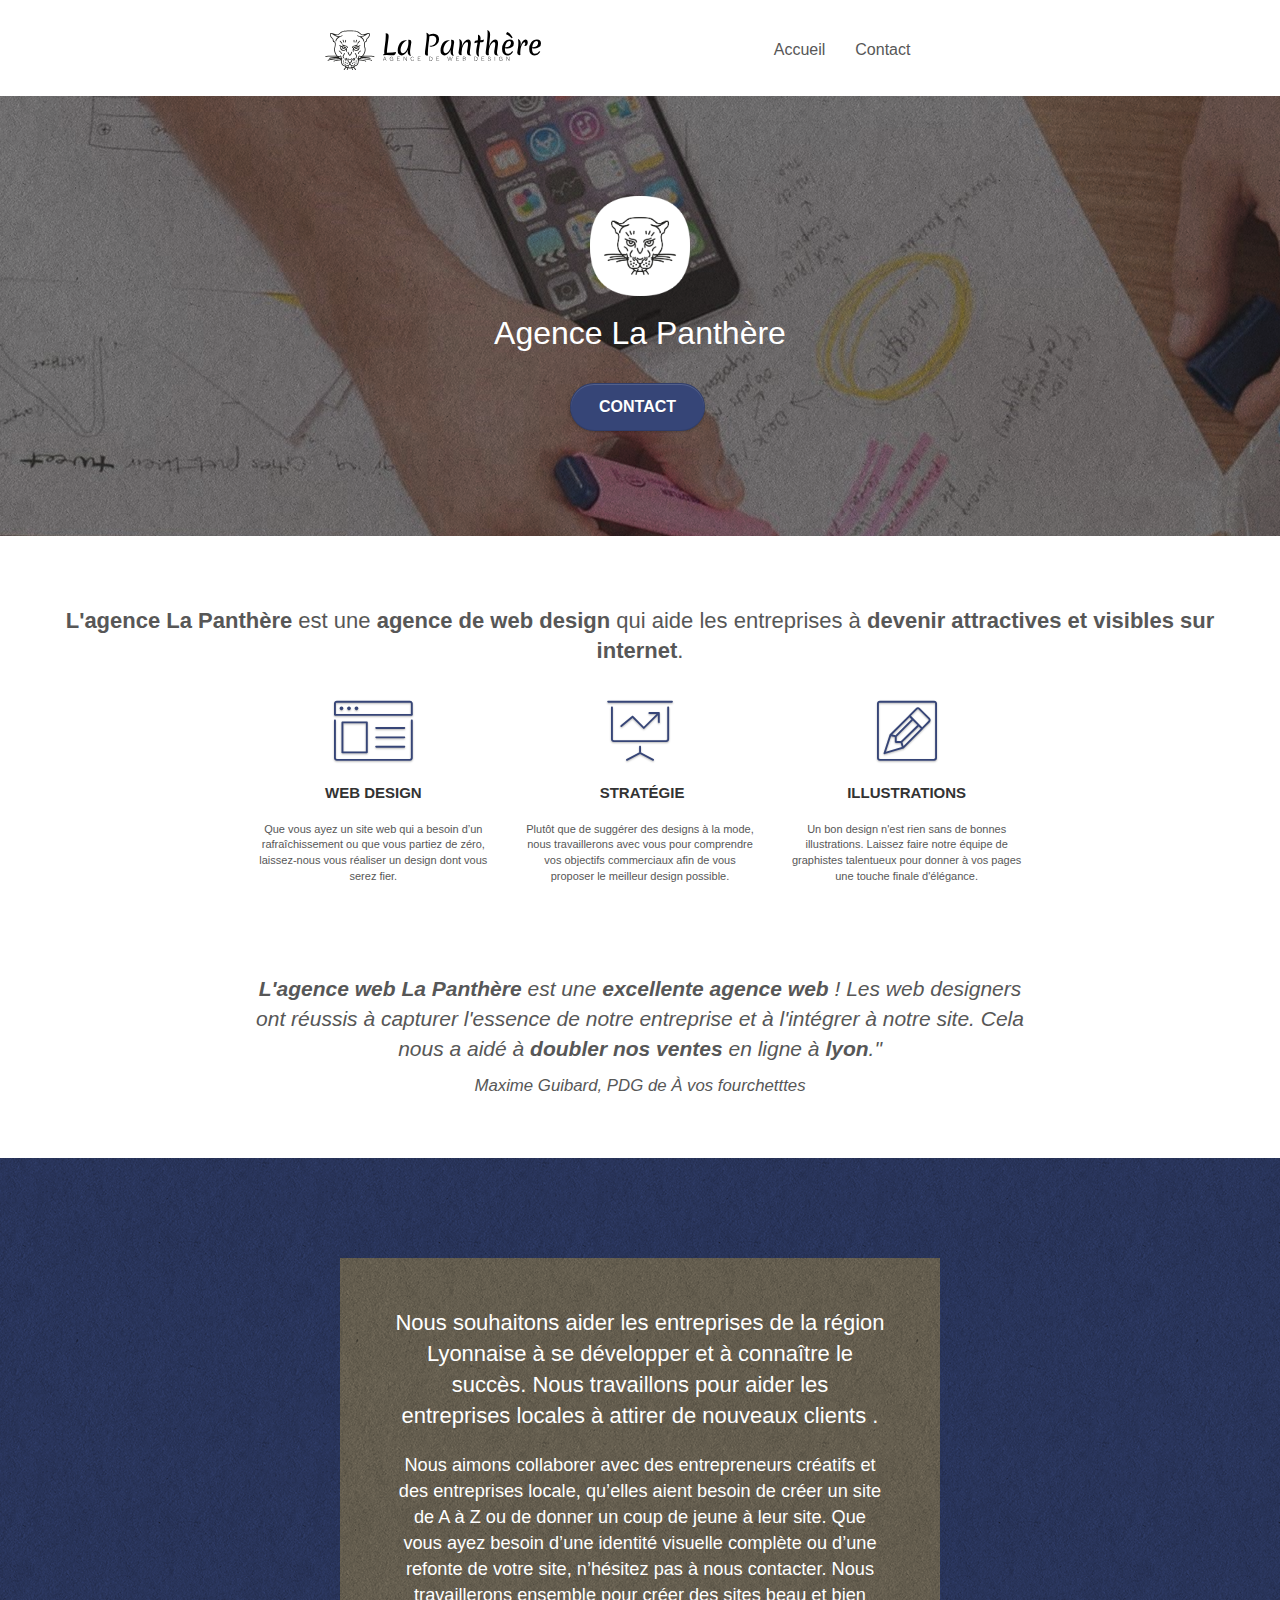
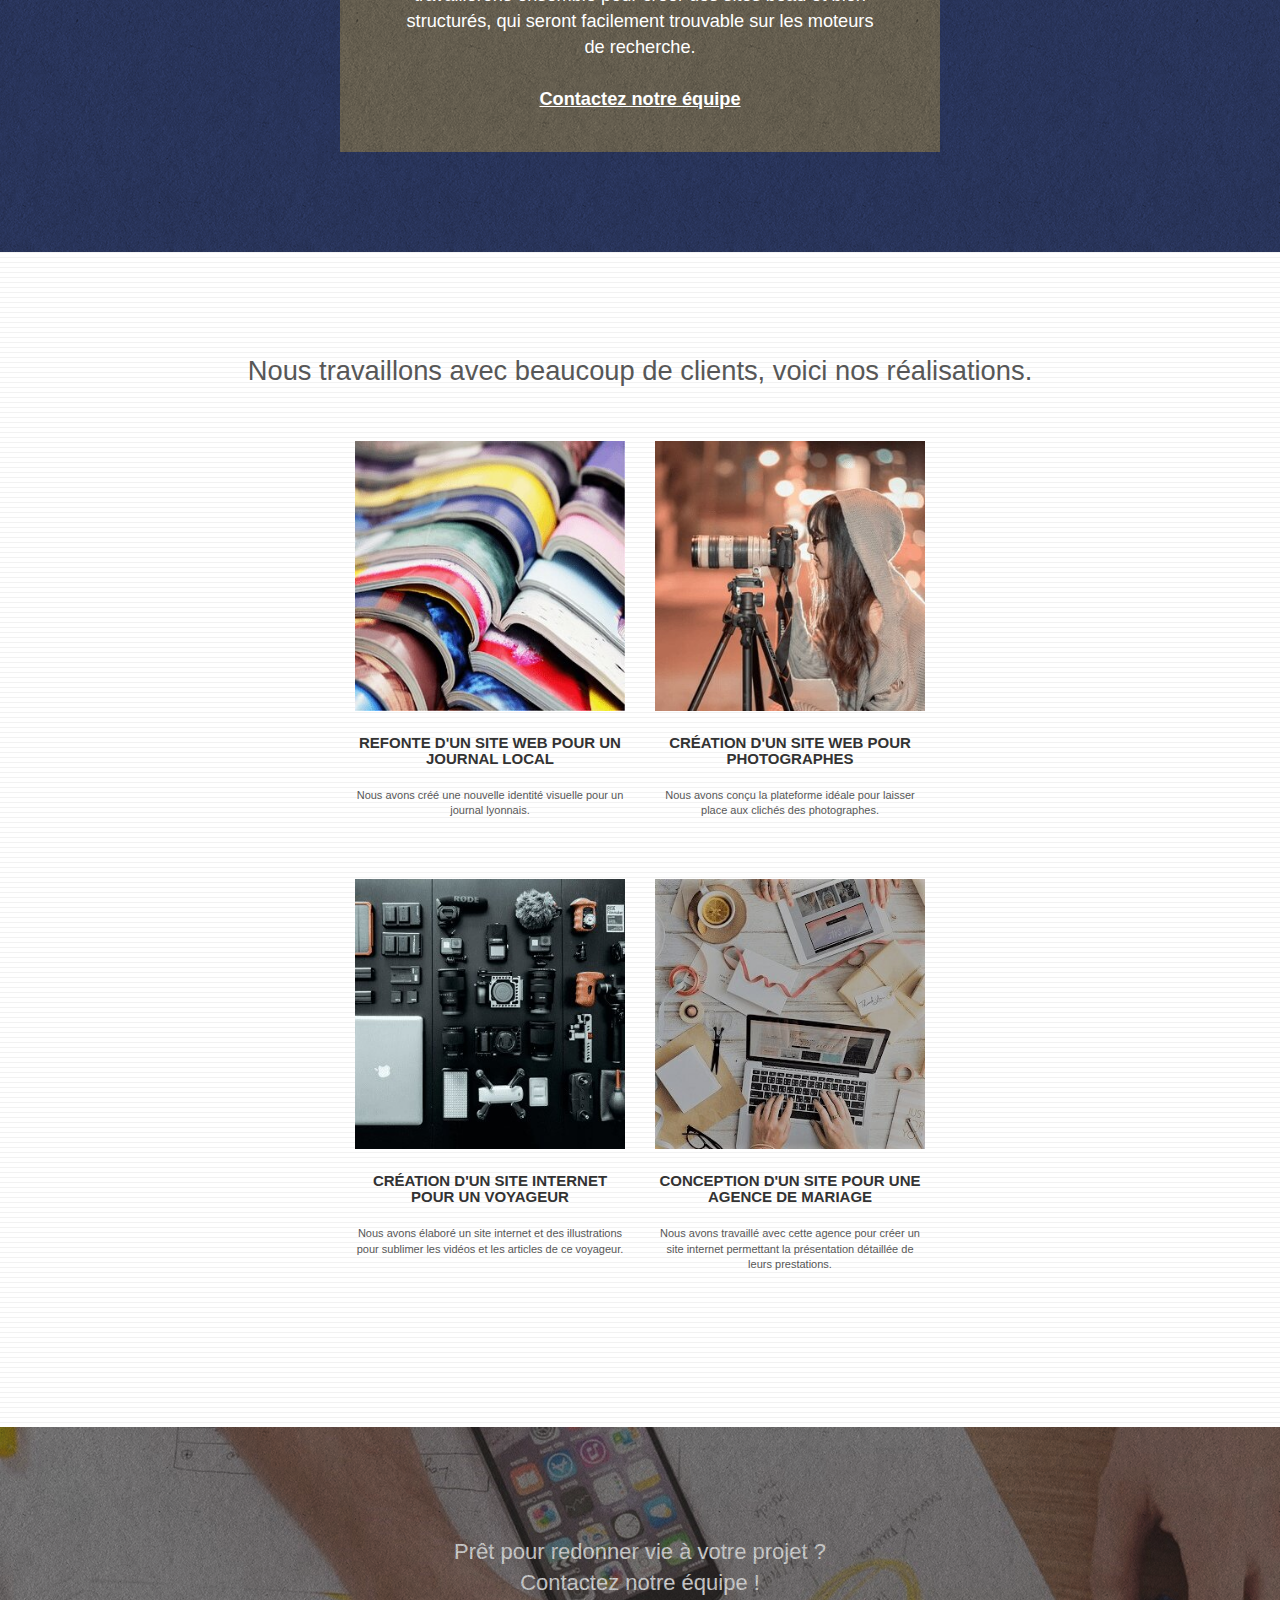
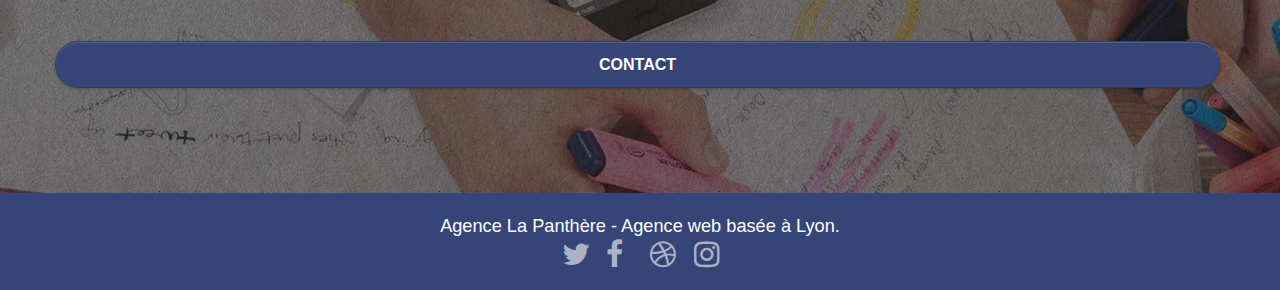
<file: index.html>
<!doctype html>
<html lang="fr">
<head>
    <meta charset="utf-8">
	
	<meta name="description" content="La panthère est une agence web qui aide les entreprises à devenir attractives sur le web"><!-- Ajout decription : Inciter les utisateurs à cliquer sur la page  --> 
    <meta name="viewport" content="width=device-width, initial-scale=1.0, viewport-fit=cover">

	<meta name="robots" content="index, follow">
	<link rel="canonical" href="https://aymericsandoz.github.io/Projet_4_Open_Classrooms/index" />




    <link rel="shortcut icon" type="image/png" href="favicon.jpg">
    <link rel="stylesheet" type="text/css" href="./css/bootstrap_min.css">
	<link rel="stylesheet" type="text/css" href="./css/font-awesome_min.css">
	<link rel="stylesheet" type="text/css" href="./css/et-line_min.css">
	<link rel="stylesheet" type="text/css" href="style_min.css">
	
    
	<script async src="./js_min/jquery-2.1.0.js"></script>
	<script async src="./js_min/bootstrap.js"></script>
	<script async src="./js_min/blocs.js"></script>
	<script async src="./js_min/jquery.touchSwipe.js" ></script>
	<script async src="./js_min/gmaps.js"></script>

	
	<meta name="twitter:card" content="summary_large_image" />
	<meta name="twitter:site" content="@La Panthère" />
	<meta name="twitter:title" content="Agence web La panthère" />
	<meta name="twitter:description" content="La panthère est une agence web qui aide les entreprises à devenir attractives sur le web" />
	<meta name="twitter:image" content="img/logo.jpg" />

	<meta property="og:type" content="article" />
	<meta property="og:title" content="Agence web La panthère" />
	<meta property="og:description" content="La panthère est une agence web qui aide les entreprises à devenir attractives sur le web" />
	<meta property="og:url" content="" />
	<meta property="og:image" content="img/logo.jpg" />



    <title> Agence web La panthère situé à Lyon - Accueil</title>

    

    
</head>
<body>
<!-- Principal conteneur -->
<div class="page-container">
    
<!-- bloc-0 -->
<div class="bloc bgc-white l-bloc " id="bloc-0">
	<div class="container bloc-sm">

		<nav class="navbar row">
			<div class="navbar-header">
					
				<a class="navbar-brand" href="index.html"><img class="logo-panthere-svg" src="img/agence-la-panthere-monochrome.svg" alt="Logo de l'agence web La Panthère avec le texte AGENCE DE WEB DESIGN"  /></a> 
						
				<button id="nav-toggle" type="button" class="ui-navbar-toggle navbar-toggle" data-toggle="collapse" data-target=".navbar-1">
					<span class="sr-only">Toggle navigation</span><span class="icon-bar"></span><span class="icon-bar"></span><span class="icon-bar"></span>
				</button>
			</div>
			<div class="collapse navbar-collapse navbar-1 special-dropdown-nav">
				<ul class="site-navigation nav navbar-nav">
					<li>
						<a href="index.html">Accueil</a>
					</li>
					<li>
					</li>
					<li>
						<a href="Contact.html">Contact</a>
					</li>
				</ul>
			</div>
		</nav>
	</div>
</div>
<!-- bloc-0 END -->

<!-- bloc-1-presentation -->
<div class="bloc bgc-dark-slate-blue bg-banniere d-bloc bg-t-edge bloc-bg-texture texture-paper b-parallax" id="bloc-1-hero">
	<div class="container bloc-lg">
		<div class="row tight-width-whitespace">
			<div class="col-sm-12">
				<img src="img/logo.png" class="center-block image-resize-mode logo-la-panthere"  alt="Logo de l'agence web La Panthère" />
				<h1 class="text-center hero-bloc-text tc-white agence-panthere">
					Agence La Panthère  
				</h1>
				<div class="text-center">
					<a href="Contact.html" class="btn btn-lg btn-clean btn-rd cta-hero btn-atomic-tangerine" id="cta-hero">Contact</a>
				</div>
			</div>
		</div>
	</div>
</div>
<!-- bloc-1-presentation END -->

<!-- bloc-2-services -->
<div class="bloc bgc-white l-bloc" id="bloc-2-services">
	<div class="container bloc-md">
		<div class="row">
			<div class="col-sm-12 text-center ancienne-image ">
				<h2><strong>L'agence La Panthère</strong> est une <strong>agence de web design</strong> qui aide les entreprises à <strong>devenir attractives et visibles sur internet</strong>.</h2>
			</div>
		</div>
		<div class="row voffset-lg med-width-whitespace">
			<div class="col-sm-4">
				<div class="text-center">
					<span class="et-icon-browser sm-shadow icon-dark-slate-blue icons icon-lg"></span>
				</div>
				<h3 class="mg-md text-center">
					Web design
				</h3>
				<p class="text-center ">
					Que vous ayez un site web qui a besoin d&rsquo;un rafraîchissement ou que vous partiez de zéro, laissez-nous vous réaliser un design dont vous serez fier.
				</p>
			</div>
			<div class="col-sm-4">
				<div class="text-center">
					<span class="et-icon-presentation sm-shadow icon-dark-slate-blue icons icon-lg"></span>
				</div>
				<h3 class="mg-md text-center">
					&nbsp;Stratégie
				</h3>
				<p class="text-center ">
					Plutôt que de suggérer des designs à la mode, nous travaillerons avec vous pour comprendre vos objectifs commerciaux afin de vous proposer le meilleur design possible.<br>
				</p>
			</div>
			<div class="col-sm-4">
				<div class="text-center">
					<span class="et-icon-edit sm-shadow icon-dark-slate-blue icons icon-lg"></span>
				</div>
				<h3 class="mg-md text-center">
					Illustrations
				</h3>
				<p class="text-center ">
					Un bon design n'est rien sans de bonnes illustrations. Laissez faire notre équipe de graphistes talentueux pour donner à vos pages une touche finale d'élégance.
				</p>
			</div>
		</div>
		<div class="row voffset-lg voffset">
			<div class="col-xs-12 col-md-8 col-md-offset-2 text-center  ">
				<p class="citation"> <strong>L'agence web La Panthère</strong> est une <strong>excellente agence web</strong> ! Les web designers ont réussis à capturer l'essence de notre entreprise et à l'intégrer à notre site. Cela nous a aidé à <strong>doubler nos ventes</strong> en ligne à <strong>lyon</strong>."</p>
				<p class="citation__signature ">Maxime Guibard, PDG de &Agrave; vos fourchetttes</p>

			</div>
		</div>
	</div>
</div>
<!-- bloc-2-services END -->

<!-- bloc-3-what-i-do -->
<div class="bloc tc-white bgc-atomic-tangerine bg-presentation d-bloc bloc-bg-texture texture-paper b-parallax" id="bloc-3-what-i-do">
	<div class="container bloc-lg">
		<div class="row tight-width-whitespace black-background">
			<div class="col-sm-12">
				<h2 class="mg-md text-center tc-white">
					Nous souhaitons aider les entreprises de la région Lyonnaise à se développer et à connaître le succès. Nous travaillons pour aider les entreprises locales à attirer de nouveaux clients .<br>
				</h2>
				<p class="text-center white">
					Nous aimons collaborer avec des entrepreneurs créatifs et des entreprises locale, qu’elles aient besoin de créer un site de A à Z ou de donner un coup de jeune à leur site. Que vous ayez besoin d’une identité visuelle complète ou d’une refonte de votre site, n’hésitez pas à nous contacter. Nous travaillerons ensemble pour créer des sites beau et bien structurés, qui seront facilement trouvable sur les moteurs de recherche. <br><br><a class="ltc-white bold-link" href="Contact.html">Contactez notre équipe</a><br>
				</p>
			</div>
		</div>
	</div>
</div>
<!-- bloc-3-what-i-do END -->

<!-- bloc-4-portfolio -->
<div class="bloc bgc-white bg-lines-h2-bg bg-repeat l-bloc" id="bloc-4-portfolio">
	<div class="container bloc-lg">
		<div class="row">
			<div class="col-sm-12 text-center ancienne-image">
				<p> Nous travaillons avec beaucoup de clients, voici nos réalisations. </p>
			</div>
		</div>
		<div class="row tight-width-whitespace portfolio-row">
			<div class="col-sm-6">
				<a href="#" data-lightbox="img/1.jpg" data-gallery-id="gallery-1" data-caption="Refonte d'un site web pour un journal local" data-frame="snapshot-lb"><img src="img/1.jpg" alt="Refonte d'un site web pour un journal local" class="img-responsive portfolio-thumb" /></a>
				<h3 class="mg-md text-center">
					Refonte d'un site web pour un journal local
				</h3>
				<p class="text-center">
					Nous avons créé une nouvelle identité visuelle pour un journal lyonnais.
				</p>
			</div>
			<div class="col-sm-6">
				<a href="#" data-lightbox="img/2.jpg" data-gallery-id="gallery-1" data-caption="Création d'un site web pour photographes" data-frame="snapshot-lb"><img src="img/2.jpg" class="img-responsive portfolio-thumb" alt="Création d'un site web pour photographes" /></a>
				<h3 class="mg-md text-center">
					Création d'un site web pour photographes
				</h3>
				<p class="text-center">
					Nous avons conçu la plateforme idéale pour laisser place aux clichés des photographes.
				</p>
			</div>
		</div>
		<div class="row tight-width-whitespace portfolio-row">
			<div class="col-sm-6">
				<a href="#" data-lightbox="img/3.jpg" data-gallery-id="gallery-1" data-caption="Création d'un site internet pour un voyageur" data-frame="snapshot-lb"><img src="img/3.jpg" class="img-responsive portfolio-thumb" alt="Création d'un site web pour voyageur"/></a>
				<h3 class="mg-md text-center">
					Création d'un site internet pour un voyageur
				</h3>
				<p class="text-center">
					Nous avons élaboré un site internet et des illustrations pour sublimer les vidéos et les articles de ce voyageur.
				</p>
			</div>
			<div class="col-sm-6">
				<a href="#" data-lightbox="img/4.jpg" data-gallery-id="gallery-1" data-caption="Conception d'un site pour une agence de mariage" data-frame="snapshot-lb"><img src="img/4.jpg" class="img-responsive portfolio-thumb" alt="Création d'un site web pour agence de mariage" /></a>
				<h3 class="mg-md text-center">
					Conception d'un site pour une agence de mariage
				</h3>
				<p class="text-center">
					Nous avons travaillé avec cette agence pour créer un site internet permettant la présentation détaillée de leurs prestations.
				</p>
			</div>
		</div>
	</div>
</div>
<!-- bloc-4-portfolio END -->

<!-- bloc-5-cta -->
<div class="bloc bgc-dark-slate-blue bg-banniere d-bloc bloc-bg-texture texture-paper" id="bloc-5-cta">
	<div class="container bloc-lg">
		<div class="row">
			<h2 class="mg-md text-center tc-white">
				Prêt pour redonner vie à votre projet ?<br>Contactez notre équipe !
			</h2>
			<div class="col-sm-12 text-center">
				<a href="COntact.html" class="btn btn-atomic-tangerine btn-clean btn-rd btn-lg cta-hero">Contact</a>
			</div>
		</div>
	</div>
</div>
<!-- bloc-5-cta END -->

<!-- Footer - bloc-8 -->
<div class="bloc bgc-atomic-tangerine d-bloc" id="bloc-8">
	<div class="container bloc-sm">
		<div class="row">
			<div class="col-sm-12">
				<p class="text-center white">
					Agence La Panthère - Agence web basée à Lyon.<br>
				</p>
				<div class="row row-no-gutters social">
					<div class="col-sm-3">
						<div class="text-center">
							<a class="social" aria-label="Icône twitter" href="index.html"><span class="fa fa-twitter icon-md"></span></a>
						</div>
					</div>
					<div class="col-sm-3">
						<div class="text-center">
							<a class="social" aria-label="Icône facebook" href="index.html"><span class="fa fa-facebook icon-md"></span></a>
						</div>
					</div>
					<div class="col-sm-3">
						<div class="text-center">
							<a class="social" aria-label="Icône dribble" href="index.html"><span class="fa fa-dribbble icon-md"></span></a>
						</div>
					</div>
					<div class="col-sm-3">
						<div class="text-center">
							<a class="social" aria-label="Icône intagram" href="index.html"><span class="fa fa-instagram icon-md"></span></a>
						</div>
					</div>
				</div>					
			</div>
		</div>
	</div>
</div>
<!-- Footer - bloc-8 END -->

</div>
<!-- Principal conteneur END -->
    

</body>
</html>
</file>
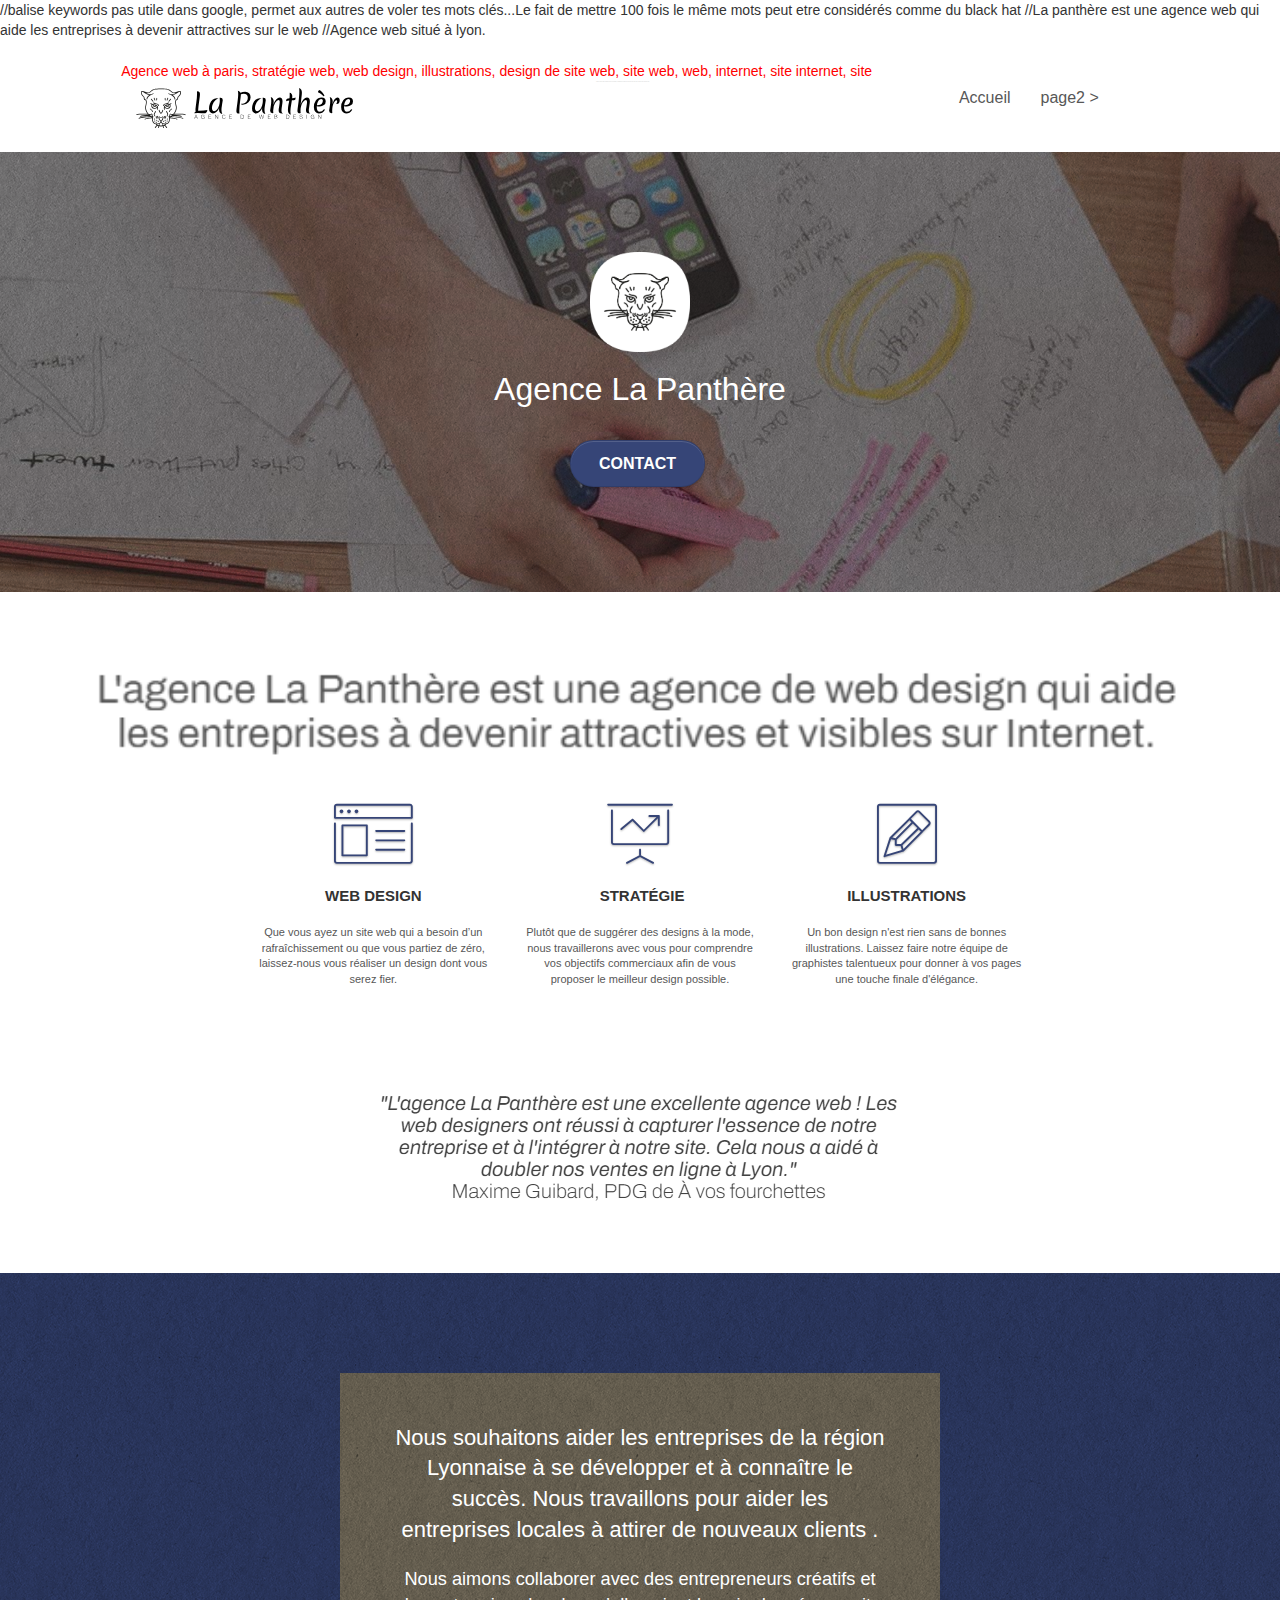
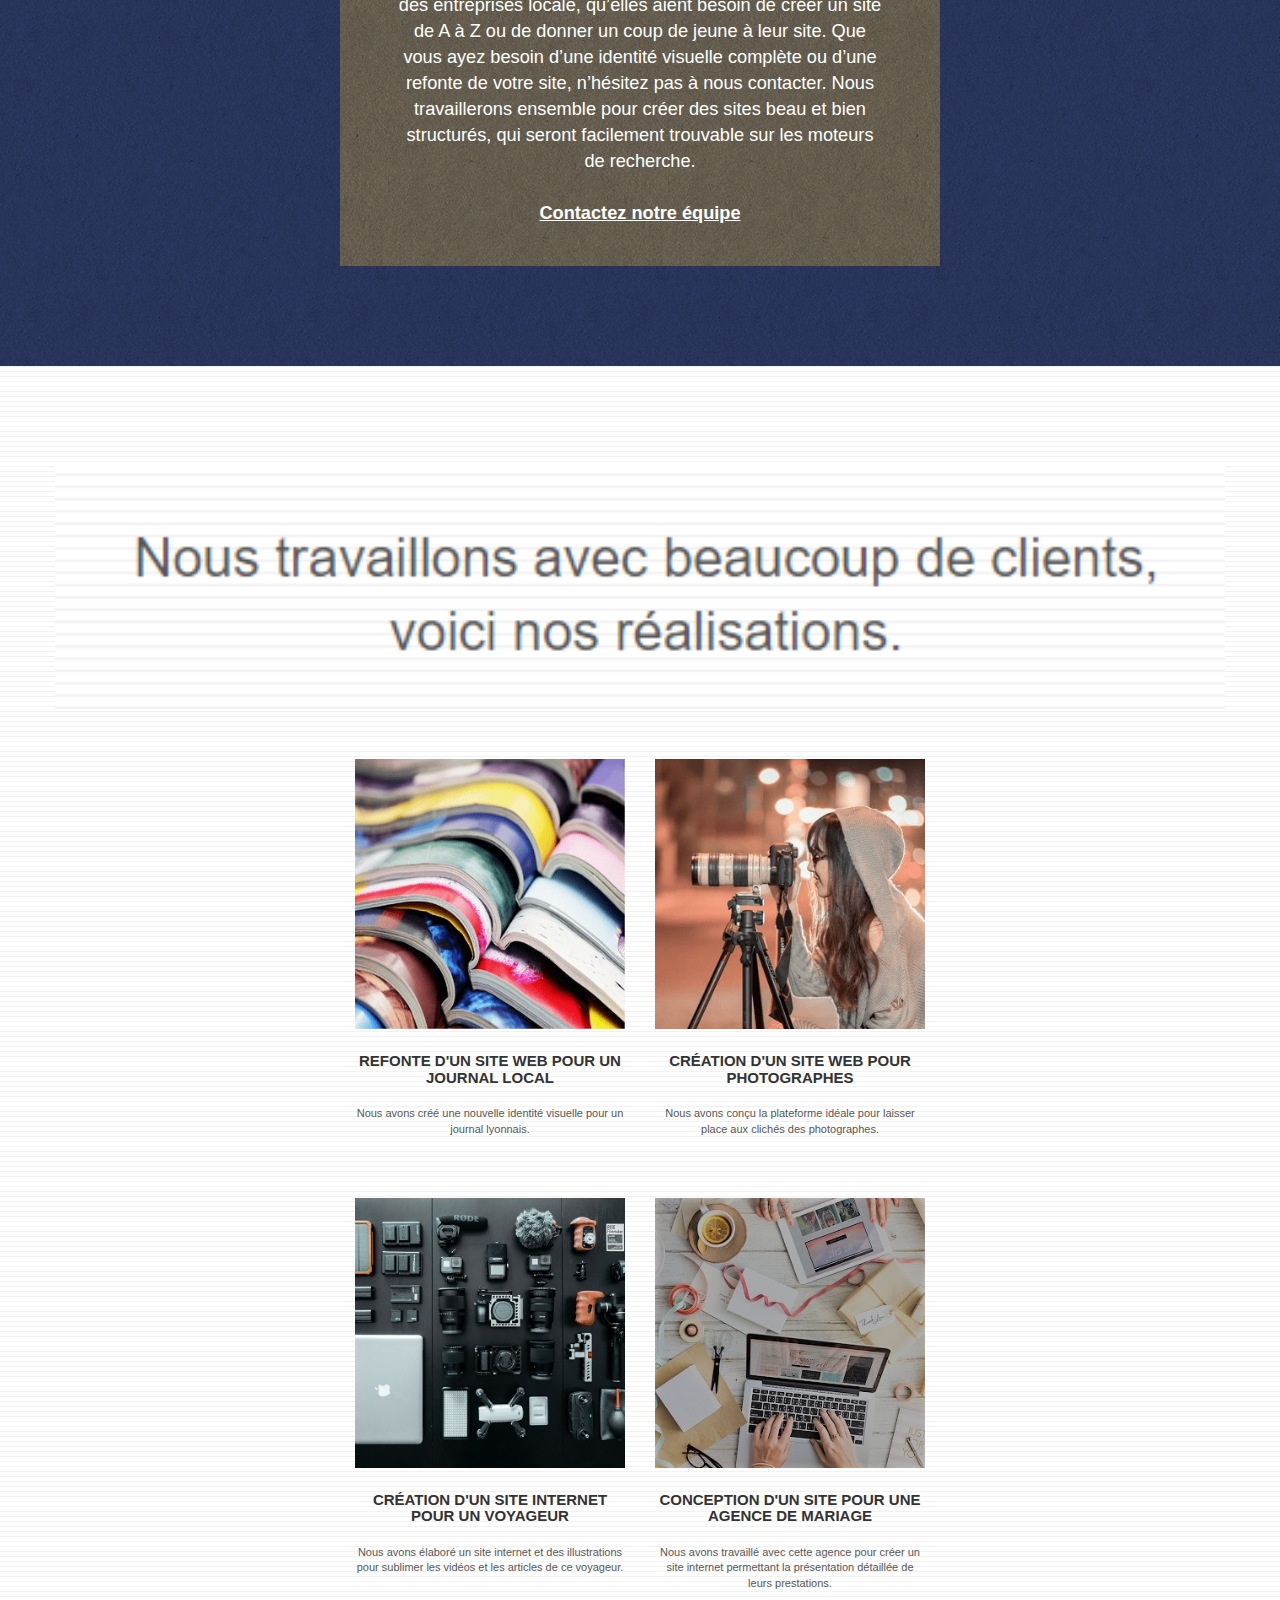
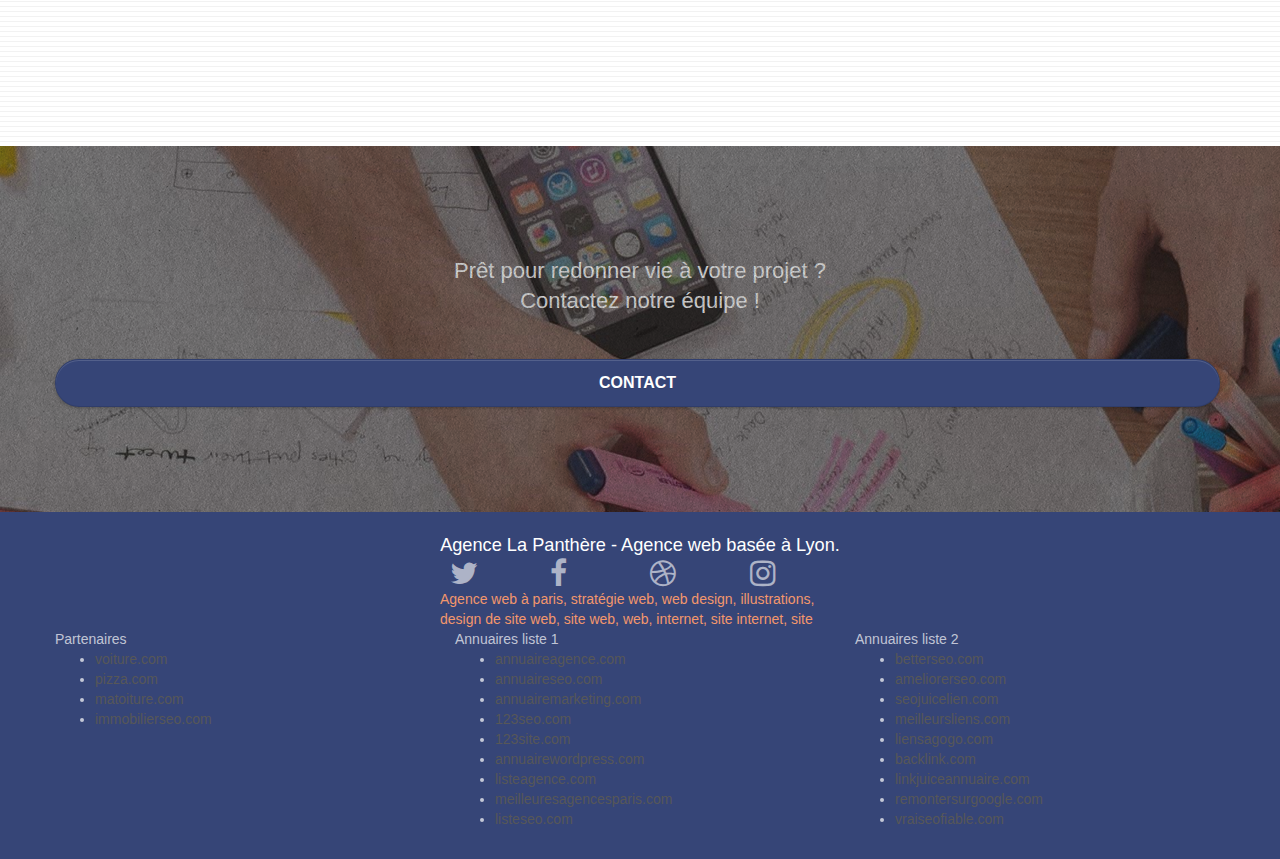
<file: index - Copie.html>
<!doctype html>
<html lang="Default">
<head>
    <meta charset="utf-8">
	<meta name="keywords" content="seo, google, site web, site internet, agence design paris, agence design, agence design,agence design,agence design,agence design,agence design,agence design,agence design,agence design"> //balise keywords pas utile dans google, permet aux autres de voler tes mots clés...Le fait de mettre 100 fois le même mots peut etre considérés comme du black hat
    <meta name="description" content="">//La panthère est une agence web qui aide les entreprises à devenir attractives sur le web 
    <meta name="viewport" content="width=device-width, initial-scale=1.0, viewport-fit=cover">
    <link rel="shortcut icon" type="image/png" href="favicon.jpg">
    
	<link rel="stylesheet" type="text/css" href="./css/bootstrap.css">
	<link rel="stylesheet" type="text/css" href="style.css">
	<link rel="stylesheet" type="text/css" href="./css/font-awesome.css">
	<link rel="stylesheet" type="text/css" href="./css/et-line.css">
	
    
	<script src="./js/jquery-2.1.0.js"></script>
	<script src="./js/bootstrap.js"></script>
	<script src="./js/blocs.js"></script>
	<script src="./js/jquery.touchSwipe.js" defer></script>
	<script src="./js/gmaps.js"></script>

    <title>.</title>//Agence web situé à lyon.

    
<!-- Analytics -->
 
<!-- Analytics END -->
    
</head>
<body>
<!-- Principal conteneur -->
<div class="page-container">
    
<!-- bloc-0 -->
<div class="bloc bgc-white l-bloc " id="bloc-0">
	<div class="container bloc-sm">

		<nav class="navbar row">
			<div class="navbar-header">
				<div class="keywords" style="color:red">Agence web à paris, stratégie web, web design, illustrations, design de site web, site web, web, internet, site internet, site</div>
				<a class="navbar-brand" href="index.html"><img src="img/agence-la-panthere-monochrome.svg" alt="paris web design logo agence web meilleure agence" height="40" /></a>
				<div class="keywords" style="color:#cccccc;font-size:1px;">Agence web à paris, stratégie web, web design, illustrations, design de site web, site web, web, internet, site internet, site</div>
				<button id="nav-toggle" type="button" class="ui-navbar-toggle navbar-toggle" data-toggle="collapse" data-target=".navbar-1">
					<span class="sr-only">Toggle navigation</span><span class="icon-bar"></span><span class="icon-bar"></span><span class="icon-bar"></span>
				</button>
			</div>
			<div class="collapse navbar-collapse navbar-1 special-dropdown-nav">
				<ul class="site-navigation nav navbar-nav">
					<li>
						<a href="index.html">Accueil</a>
					</li>
					<li>
					</li>
					<li>
						<a href="page2.html">page2 &gt;</a>
					</li>
				</ul>
			</div>
		</nav>
	</div>
</div>
<!-- bloc-0 END -->

<!-- bloc-1-presentation -->
<div class="bloc bgc-dark-slate-blue bg-banniere d-bloc bg-t-edge bloc-bg-texture texture-paper b-parallax" id="bloc-1-hero">
	<div class="container bloc-lg">
		<div class="row tight-width-whitespace">
			<div class="col-sm-12">
				<img src="img/logo.png" class="center-block image-resize-mode" width="100" alt="Agence La Panthère, agence web paris, création logo paris" />
				<h1 class="text-center hero-bloc-text tc-white ">
					Agence La Panthère
				</h1>
				<div class="text-center">
					<a href="page2.html" class="btn btn-lg btn-clean btn-rd cta-hero btn-atomic-tangerine" id="cta-hero">Contact</a>
				</div>
			</div>
		</div>
	</div>
</div>
<!-- bloc-1-presentation END -->

<!-- bloc-2-services -->
<div class="bloc bgc-white l-bloc" id="bloc-2-services">
	<div class="container bloc-md">
		<div class="row">
			<div class="col-sm-12 text-center">
				<img alt="agence web, agence web paris, web design paris, stratégie web" src="img/title.png" />
			</div>
		</div>
		<div class="row voffset-lg med-width-whitespace">
			<div class="col-sm-4">
				<div class="text-center">
					<span class="et-icon-browser sm-shadow icon-dark-slate-blue icons icon-lg"></span>
				</div>
				<h3 class="mg-md text-center">
					Web design
				</h3>
				<p class="text-center ">
					Que vous ayez un site web qui a besoin d&rsquo;un rafraîchissement ou que vous partiez de zéro, laissez-nous vous réaliser un design dont vous serez fier.
				</p>
			</div>
			<div class="col-sm-4">
				<div class="text-center">
					<span class="et-icon-presentation sm-shadow icon-dark-slate-blue icons icon-lg"></span>
				</div>
				<h3 class="mg-md text-center">
					&nbsp;Stratégie
				</h3>
				<p class="text-center ">
					Plutôt que de suggérer des designs à la mode, nous travaillerons avec vous pour comprendre vos objectifs commerciaux afin de vous proposer le meilleur design possible.<br>
				</p>
			</div>
			<div class="col-sm-4">
				<div class="text-center">
					<span class="et-icon-edit sm-shadow icon-dark-slate-blue icons icon-lg"></span>
				</div>
				<h3 class="mg-md text-center">
					Illustrations
				</h3>
				<p class="text-center ">
					Un bon design n'est rien sans de bonnes illustrations. Laissez faire notre équipe de graphistes talentueux pour donner à vos pages une touche finale d'élégance.
				</p>
			</div>
		</div>
		<div class="row voffset-lg voffset">
			<div class="col-xs-12 col-md-8 col-md-offset-2 text-center">
				<img alt="agence web, agence web paris, web design paris, stratégie web" src="img/citation.png" />

			</div>
		</div>
	</div>
</div>
<!-- bloc-2-services END -->

<!-- bloc-3-what-i-do -->
<div class="bloc tc-white bgc-atomic-tangerine bg-presentation d-bloc bloc-bg-texture texture-paper b-parallax" id="bloc-3-what-i-do">
	<div class="container bloc-lg">
		<div class="row tight-width-whitespace black-background">
			<div class="col-sm-12">
				<h2 class="mg-md text-center tc-white">
					Nous souhaitons aider les entreprises de la région Lyonnaise à se développer et à connaître le succès. Nous travaillons pour aider les entreprises locales à attirer de nouveaux clients .<br>
				</h2>
				<p class="text-center white">
					Nous aimons collaborer avec des entrepreneurs créatifs et des entreprises locale, qu’elles aient besoin de créer un site de A à Z ou de donner un coup de jeune à leur site. Que vous ayez besoin d’une identité visuelle complète ou d’une refonte de votre site, n’hésitez pas à nous contacter. Nous travaillerons ensemble pour créer des sites beau et bien structurés, qui seront facilement trouvable sur les moteurs de recherche. <br><br><a class="ltc-white bold-link" href="page2.html">Contactez notre équipe</a><br>
				</p>
			</div>
		</div>
	</div>
</div>
<!-- bloc-3-what-i-do END -->

<!-- bloc-4-portfolio -->
<div class="bloc bgc-white bg-lines-h2-bg bg-repeat l-bloc" id="bloc-4-portfolio">
	<div class="container bloc-lg">
		<div class="row">
			<div class="col-sm-12 text-center">
				<img alt="agence web, agence web paris, web design paris, stratégie web" src="img/title2.png" />
			</div>
		</div>
		<div class="row tight-width-whitespace portfolio-row">
			<div class="col-sm-6">
				<a href="#" data-lightbox="img/1.jpg" data-gallery-id="gallery-1" data-caption="Refonte d'un site web pour un journal local" data-frame="snapshot-lb"><img src="img/1.jpg" alt="paris web design logo agence web meilleure agence et refonte site web journal" class="img-responsive portfolio-thumb" /></a>
				<h3 class="mg-md text-center">
					Refonte d'un site web pour un journal local
				</h3>
				<p class="text-center">
					Nous avons créé une nouvelle identité visuelle pour un journal lyonnais.
				</p>
			</div>
			<div class="col-sm-6">
				<a href="#" data-lightbox="img/2.jpg" data-gallery-id="gallery-1" data-caption="Création d'un site web pour photographes" data-frame="snapshot-lb"><img src="img/2.jpg" class="img-responsive portfolio-thumb" alt="paris web design logo agence web meilleure agence, Création d'un site web pour photographes" /></a>
				<h3 class="mg-md text-center">
					Création d'un site web pour photographes
				</h3>
				<p class="text-center">
					Nous avons conçu la plateforme idéale pour laisser place aux clichés des photographes.
				</p>
			</div>
		</div>
		<div class="row tight-width-whitespace portfolio-row">
			<div class="col-sm-6">
				<a href="#" data-lightbox="img/3.bmp" data-gallery-id="gallery-1" data-caption="Création d'un site internet pour un voyageur" data-frame="snapshot-lb"><img src="img/3.bmp" class="img-responsive portfolio-thumb" alt="paris web design logo agence web meilleure agence, Création d'un site web pour voyageur"/></a>
				<h3 class="mg-md text-center">
					Création d'un site internet pour un voyageur
				</h3>
				<p class="text-center">
					Nous avons élaboré un site internet et des illustrations pour sublimer les vidéos et les articles de ce voyageur.
				</p>
			</div>
			<div class="col-sm-6">
				<a href="#" data-lightbox="img/4.bmp" data-gallery-id="gallery-1" data-caption="Conception d'un site pour une agence de mariage" data-frame="snapshot-lb"><img src="img/4.bmp" class="img-responsive portfolio-thumb" alt="paris web design logo agence web meilleure agence, Création d'un site web pour agence de mariage" /></a>
				<h3 class="mg-md text-center">
					Conception d'un site pour une agence de mariage
				</h3>
				<p class="text-center">
					Nous avons travaillé avec cette agence pour créer un site internet permettant la présentation détaillée de leurs prestations.
				</p>
			</div>
		</div>
	</div>
</div>
<!-- bloc-4-portfolio END -->

<!-- bloc-5-cta -->
<div class="bloc bgc-dark-slate-blue bg-banniere d-bloc bloc-bg-texture texture-paper" id="bloc-5-cta">
	<div class="container bloc-lg">
		<div class="row">
			<h2 class="mg-md text-center tc-white">
				Prêt pour redonner vie à votre projet ?<br>Contactez notre équipe !
			</h2>
			<div class="col-sm-12 text-center">
				<a href="page2.html" class="btn btn-atomic-tangerine btn-clean btn-rd btn-lg cta-hero">Contact</a>
			</div>
		</div>
	</div>
</div>
<!-- bloc-5-cta END -->

<!-- Footer - bloc-8 -->
<div class="bloc bgc-atomic-tangerine d-bloc" id="bloc-8">
	<div class="container bloc-sm">
		<div class="row">
			<div class="col-sm-12">
				<p class="text-center white">
					Agence La Panthère - Agence web basée à Lyon.<br>
				</p>
				<div class="row row-no-gutters social">
					<div class="col-sm-3">
						<div class="text-center">
							<a class="social" href="index.html"><span class="fa fa-twitter icon-md"></span></a>
						</div>
					</div>
					<div class="col-sm-3">
						<div class="text-center">
							<a class="social" href="index.html"><span class="fa fa-facebook icon-md"></span></a>
						</div>
					</div>
					<div class="col-sm-3">
						<div class="text-center">
							<a class="social" href="index.html"><span class="fa fa-dribbble icon-md"></span></a>
						</div>
					</div>
					<div class="col-sm-3">
						<div class="text-center">
							<a class="social" href="index.html"><span class="fa fa-instagram icon-md"></span></a>
						</div>
					</div>
					<div class="keywords" style="color:#F3976C;">Agence web à paris, stratégie web, web design, illustrations, design de site web, site web, web, internet, site internet, site</div>
				</div>
				<div class="row">
					<div class="col-sm-4">
						Partenaires
							<ul>
								<li><a href="voiture.com">voiture.com</a></li>
								<li><a href="pizza.com">pizza.com</a></li>
								<li><a href="matoiture.com">matoiture.com</a></li>
								<li><a href="immobilierseo.com">immobilierseo.com</a></li>
							</ul>		
					</div>
					<div class="col-sm-4">
						Annuaires liste 1
						<ul>
							<li><a href="annuaireagence.com">annuaireagence.com</a></li>
							<li><a href="annuaireseo.com">annuaireseo.com</a></li>
							<li><a href="annuairemarketing.com">annuairemarketing.com</a></li>
							<li><a href="123seoture.com">123seo.com</a></li>
							<li><a href="123site.com">123site.com</a></li>
							<li><a href="annuairewordpress.com">annuairewordpress.com</a></li>
							<li><a href="listeagence.com">listeagence.com</a></li>
							<li><a href="meilleuresagencesparis.com">meilleuresagencesparis.com</a></li>
							<li><a href="listeseo.com">listeseo.com</a></li>
						</ul>
					</div>
					<div class="col-sm-4">
						Annuaires liste 2
						<ul>
							<li><a href="betterseo.com">betterseo.com</a></li>
							<li><a href="ameliorerseo.com">ameliorerseo.com</a></li>
							<li><a href="seojuicelien.com">seojuicelien.com</a></li>
							<li><a href="meilleursliens.com">meilleursliens.com</a></li>
							<li><a href="liensagogo.com">liensagogo.com</a></li>
							<li><a href="backlink.com">backlink.com</a></li>
							<li><a href="linkjuiceannuaire.com">linkjuiceannuaire.com</a></li>
							<li><a href="remontersurgoogle.com">remontersurgoogle.com</a></li>
							<li><a href="vraiseofiable.com">vraiseofiable.com</a></li>
						</ul>
					</div>
				</div>
			</div>
		</div>
	</div>
</div>
<!-- Footer - bloc-8 END -->

</div>
<!-- Principal conteneur END -->
    

</body>
</html>
</file>
<file: css/et-line_min.css>
@font-face{font-family:et-line;src:url(../fonts/et-line.eot);src:url(../fonts/et-line.eot?#iefix) format('embedded-opentype'),url(../fonts/et-line.woff) format('woff'),url(../fonts/et-line.ttf) format('truetype'),url(../fonts/et-line.svg#et-line) format('svg');font-weight:400;font-style:normal}.et-icon-adjustments,.et-icon-alarmclock,.et-icon-anchor,.et-icon-aperture,.et-icon-attachment,.et-icon-bargraph,.et-icon-basket,.et-icon-beaker,.et-icon-bike,.et-icon-book-open,.et-icon-briefcase,.et-icon-browser,.et-icon-calendar,.et-icon-camera,.et-icon-caution,.et-icon-chat,.et-icon-circle-compass,.et-icon-clipboard,.et-icon-clock,.et-icon-cloud,.et-icon-compass,.et-icon-desktop,.et-icon-dial,.et-icon-document,.et-icon-documents,.et-icon-download,.et-icon-dribbble,.et-icon-edit,.et-icon-envelope,.et-icon-expand,.et-icon-facebook,.et-icon-flag,.et-icon-focus,.et-icon-gears,.et-icon-genius,.et-icon-gift,.et-icon-global,.et-icon-globe,.et-icon-googleplus,.et-icon-grid,.et-icon-happy,.et-icon-hazardous,.et-icon-heart,.et-icon-hotairballoon,.et-icon-hourglass,.et-icon-key,.et-icon-laptop,.et-icon-layers,.et-icon-lifesaver,.et-icon-lightbulb,.et-icon-linegraph,.et-icon-linkedin,.et-icon-lock,.et-icon-magnifying-glass,.et-icon-map,.et-icon-map-pin,.et-icon-megaphone,.et-icon-mic,.et-icon-mobile,.et-icon-newspaper,.et-icon-notebook,.et-icon-paintbrush,.et-icon-paperclip,.et-icon-pencil,.et-icon-phone,.et-icon-picture,.et-icon-pictures,.et-icon-piechart,.et-icon-presentation,.et-icon-pricetags,.et-icon-printer,.et-icon-profile-female,.et-icon-profile-male,.et-icon-puzzle,.et-icon-quote,.et-icon-recycle,.et-icon-refresh,.et-icon-ribbon,.et-icon-rss,.et-icon-sad,.et-icon-scissors,.et-icon-scope,.et-icon-search,.et-icon-shield,.et-icon-speedometer,.et-icon-strategy,.et-icon-streetsign,.et-icon-tablet,.et-icon-target,.et-icon-telescope,.et-icon-toolbox,.et-icon-tools,.et-icon-tools-2,.et-icon-trophy,.et-icon-tumblr,.et-icon-twitter,.et-icon-upload,.et-icon-video,.et-icon-wallet,.et-icon-wine{font-family:et-line;speak:none;font-style:normal;font-weight:400;font-variant:normal;text-transform:none;line-height:1;-webkit-font-smoothing:antialiased;-moz-osx-font-smoothing:grayscale;display:inline-block}.et-icon-mobile:before{content:"\e000"}.et-icon-laptop:before{content:"\e001"}.et-icon-desktop:before{content:"\e002"}.et-icon-tablet:before{content:"\e003"}.et-icon-phone:before{content:"\e004"}.et-icon-document:before{content:"\e005"}.et-icon-documents:before{content:"\e006"}.et-icon-search:before{content:"\e007"}.et-icon-clipboard:before{content:"\e008"}.et-icon-newspaper:before{content:"\e009"}.et-icon-notebook:before{content:"\e00a"}.et-icon-book-open:before{content:"\e00b"}.et-icon-browser:before{content:"\e00c"}.et-icon-calendar:before{content:"\e00d"}.et-icon-presentation:before{content:"\e00e"}.et-icon-picture:before{content:"\e00f"}.et-icon-pictures:before{content:"\e010"}.et-icon-video:before{content:"\e011"}.et-icon-camera:before{content:"\e012"}.et-icon-printer:before{content:"\e013"}.et-icon-toolbox:before{content:"\e014"}.et-icon-briefcase:before{content:"\e015"}.et-icon-wallet:before{content:"\e016"}.et-icon-gift:before{content:"\e017"}.et-icon-bargraph:before{content:"\e018"}.et-icon-grid:before{content:"\e019"}.et-icon-expand:before{content:"\e01a"}.et-icon-focus:before{content:"\e01b"}.et-icon-edit:before{content:"\e01c"}.et-icon-adjustments:before{content:"\e01d"}.et-icon-ribbon:before{content:"\e01e"}.et-icon-hourglass:before{content:"\e01f"}.et-icon-lock:before{content:"\e020"}.et-icon-megaphone:before{content:"\e021"}.et-icon-shield:before{content:"\e022"}.et-icon-trophy:before{content:"\e023"}.et-icon-flag:before{content:"\e024"}.et-icon-map:before{content:"\e025"}.et-icon-puzzle:before{content:"\e026"}.et-icon-basket:before{content:"\e027"}.et-icon-envelope:before{content:"\e028"}.et-icon-streetsign:before{content:"\e029"}.et-icon-telescope:before{content:"\e02a"}.et-icon-gears:before{content:"\e02b"}.et-icon-key:before{content:"\e02c"}.et-icon-paperclip:before{content:"\e02d"}.et-icon-attachment:before{content:"\e02e"}.et-icon-pricetags:before{content:"\e02f"}.et-icon-lightbulb:before{content:"\e030"}.et-icon-layers:before{content:"\e031"}.et-icon-pencil:before{content:"\e032"}.et-icon-tools:before{content:"\e033"}.et-icon-tools-2:before{content:"\e034"}.et-icon-scissors:before{content:"\e035"}.et-icon-paintbrush:before{content:"\e036"}.et-icon-magnifying-glass:before{content:"\e037"}.et-icon-circle-compass:before{content:"\e038"}.et-icon-linegraph:before{content:"\e039"}.et-icon-mic:before{content:"\e03a"}.et-icon-strategy:before{content:"\e03b"}.et-icon-beaker:before{content:"\e03c"}.et-icon-caution:before{content:"\e03d"}.et-icon-recycle:before{content:"\e03e"}.et-icon-anchor:before{content:"\e03f"}.et-icon-profile-male:before{content:"\e040"}.et-icon-profile-female:before{content:"\e041"}.et-icon-bike:before{content:"\e042"}.et-icon-wine:before{content:"\e043"}.et-icon-hotairballoon:before{content:"\e044"}.et-icon-globe:before{content:"\e045"}.et-icon-genius:before{content:"\e046"}.et-icon-map-pin:before{content:"\e047"}.et-icon-dial:before{content:"\e048"}.et-icon-chat:before{content:"\e049"}.et-icon-heart:before{content:"\e04a"}.et-icon-cloud:before{content:"\e04b"}.et-icon-upload:before{content:"\e04c"}.et-icon-download:before{content:"\e04d"}.et-icon-target:before{content:"\e04e"}.et-icon-hazardous:before{content:"\e04f"}.et-icon-piechart:before{content:"\e050"}.et-icon-speedometer:before{content:"\e051"}.et-icon-global:before{content:"\e052"}.et-icon-compass:before{content:"\e053"}.et-icon-lifesaver:before{content:"\e054"}.et-icon-clock:before{content:"\e055"}.et-icon-aperture:before{content:"\e056"}.et-icon-quote:before{content:"\e057"}.et-icon-scope:before{content:"\e058"}.et-icon-alarmclock:before{content:"\e059"}.et-icon-refresh:before{content:"\e05a"}.et-icon-happy:before{content:"\e05b"}.et-icon-sad:before{content:"\e05c"}.et-icon-facebook:before{content:"\e05d"}.et-icon-twitter:before{content:"\e05e"}.et-icon-googleplus:before{content:"\e05f"}.et-icon-rss:before{content:"\e060"}.et-icon-tumblr:before{content:"\e061"}.et-icon-linkedin:before{content:"\e062"}.et-icon-dribbble:before{content:"\e063"}
</file>
<file: style_min.css>
body{margin:0;padding:0;background:#FFF;overflow-x:hidden;-webkit-font-smoothing:antialiased;-moz-osx-font-smoothing:grayscale}a,button{transition:all .3s ease-in-out;outline:none!important}a:hover{text-decoration:none;cursor:pointer}#page-loading-blocs-notifaction{position:fixed;top:0;bottom:0;width:100%;z-index:100000;background:#FFF url(img/pageload-spinner.gif) no-repeat center center}.bloc{width:100%;clear:both;background:50% 50% no-repeat;padding:0 50px;-webkit-background-size:cover;-moz-background-size:cover;-o-background-size:cover;background-size:cover;position:relative}.bloc .container{padding-left:0;padding-right:0}.bloc-lg{padding:100px 50px}.bloc-md{padding:50px}.bloc-sm{padding:20px 50px}.bg-center,.bg-l-edge,.bg-r-edge,.bg-t-edge,.bg-b-edge,.bg-tl-edge,.bg-bl-edge,.bg-tr-edge,.bg-br-edge,.bg-repeat{-webkit-background-size:auto!important;-moz-background-size:auto!important;-o-background-size:auto!important;background-size:auto!important}.bg-repeat{background:repeat}.bg-t-edge{background:top no-repeat}.bloc-bg-texture::before{content:"";background-size:2px 2px;position:absolute;top:0;bottom:0;left:0;right:0}.texture-paper::before{background:url(img/texture-paper.png);background-size:280px 280px}.b-parallax{background-attachment:fixed}.d-bloc{color:rgba(255,255,255,.7)}.d-bloc button:hover{color:rgba(255,255,255,.9)}.d-bloc .icon-round,.d-bloc .icon-square,.d-bloc .icon-rounded,.d-bloc .icon-semi-rounded-a,.d-bloc .icon-semi-rounded-b{border-color:rgba(255,255,255,.9)}.d-bloc .divider-h span{border-color:rgba(255,255,255,.2)}.d-bloc .a-btn,.d-bloc .navbar a,.d-bloc .navbar-brand,.d-bloc a .icon-sm,.d-bloc a .icon-md,.d-bloc a .icon-lg,.d-bloc a .icon-xl,.d-bloc h1 a,.d-bloc h2 a,.d-bloc h3 a,.d-bloc h4 a,.d-bloc h5 a,.d-bloc h6 a,.d-bloc p a{color:rgba(255,255,255,.6)}.d-bloc .a-btn:hover,.d-bloc .navbar a:hover,.d-bloc .navbar-brand:hover,.d-bloc a:hover .icon-sm,.d-bloc a:hover .icon-md,.d-bloc a:hover .icon-lg,.d-bloc a:hover .icon-xl,.d-bloc h1 a:hover,.d-bloc h2 a:hover,.d-bloc h3 a:hover,.d-bloc h4 a:hover,.d-bloc h5 a:hover,.d-bloc h6 a:hover,.d-bloc p a:hover{color:rgba(255,255,255,1)}.d-bloc .navbar-toggle .icon-bar{background:rgba(255,255,255,1)}.d-bloc .btn-wire,.d-bloc .btn-wire:hover{color:rgba(255,255,255,1);border-color:rgba(255,255,255,1)}.d-bloc .panel{color:rgba(0,0,0,.5)}.d-bloc .panel button:hover{color:rgba(0,0,0,.7)}.d-bloc .panel icon{border-color:rgba(0,0,0,.7)}.d-bloc .panel .divider-h span{border-color:rgba(0,0,0,.1)}.d-bloc .panel .a-btn{color:rgba(0,0,0,.6)}.d-bloc .panel .a-btn:hover{color:rgba(0,0,0,1)}.d-bloc .panel .btn-wire,.d-bloc .panel .btn-wire:hover{color:rgba(0,0,0,.7);border-color:rgba(0,0,0,.3)}.d-bloc .panel,.l-bloc{color:rgba(0,0,0,.5)}.d-bloc .panel button:hover,.l-bloc button:hover{color:rgba(0,0,0,.7)}.l-bloc .icon-round,.l-bloc .icon-square,.l-bloc .icon-rounded,.l-bloc .icon-semi-rounded-a,.l-bloc .icon-semi-rounded-b{border-color:rgba(0,0,0,.7)}.d-bloc .panel .divider-h span,.l-bloc .divider-h span{border-color:rgba(0,0,0,.1)}.d-bloc .panel .a-btn,.l-bloc .a-btn,.l-bloc .navbar a,.l-bloc .navbar-brand,.l-bloc a .icon-sm,.l-bloc a .icon-md,.l-bloc a .icon-lg,.l-bloc a .icon-xl,.l-bloc h1 a,.l-bloc h2 a,.l-bloc h3 a,.l-bloc h4 a,.l-bloc h5 a,.l-bloc h6 a,.l-bloc p a{color:rgba(0,0,0,.6)}.d-bloc .panel .a-btn:hover,.l-bloc .a-btn:hover,.l-bloc .navbar a:hover,.l-bloc .navbar-brand:hover,.l-bloc a:hover .icon-sm,.l-bloc a:hover .icon-md,.l-bloc a:hover .icon-lg,.l-bloc a:hover .icon-xl,.l-bloc h1 a:hover,.l-bloc h2 a:hover,.l-bloc h3 a:hover,.l-bloc h4 a:hover,.l-bloc h5 a:hover,.l-bloc h6 a:hover,.l-bloc p a:hover{color:rgba(0,0,0,1)}.l-bloc .navbar-toggle .icon-bar{color:rgba(0,0,0,.6)}.d-bloc .panel .btn-wire,.d-bloc .panel .btn-wire:hover,.l-bloc .btn-wire,.l-bloc .btn-wire:hover{color:rgba(0,0,0,.7);border-color:rgba(0,0,0,.3)}.voffset{margin-top:30px}.voffset-lg{margin-top:80px}.row-no-gutters{margin-right:0;margin-left:0}.row.row-no-gutters>[class^="col-"],.row.row-no-gutters>[class*=" col-"]{padding-right:0;padding-left:0;display:flex}#bloc-1-hero h1{font-size:32px}.navbar{margin-bottom:0;z-index:1}.navbar-brand{height:auto;padding:3px 15px;font-size:25px;font-weight:400;font-weight:600;line-height:44px}.navbar-brand img{max-height:200px;margin:0 5px 0 0;display:inline}.navbar-brand img[src$=svg]{min-width:100px}.nav-center .navbar-brand img{margin:0}.nav>li{float:left;margin-top:4px;font-size:16px}.navbar-nav .open .dropdown-menu>li>a{text-align:inherit}.nav>li a:hover,.nav>li a:focus{background:transparent}.navbar-toggle{margin:10px 10px 0 0;border:0}.navbar-toggle:hover{background:transparent!important}.navbar-toggle .icon-bar{background-color:rgba(0,0,0,.5);width:26px}.nav-invert .navbar .nav{float:left}.nav-invert .navbar-header,.nav-invert .navbar-brand{float:right;position:relative;z-index:2}@media (min-width:768px){.nav>li .dropdown-menu a,.nav>li .dropdown-menu a:hover{color:#484848}.nav-invert .site-navigation{left:0;right:0}.nav-center{text-align:center}.nav-center .navbar-header{width:100%}.nav-center .navbar-header,.nav-center .navbar-brand,.nav-center .nav>li{float:none;display:inline-block}.nav-center .site-navigation{position:relative;width:100%;right:0;margin-right:0;margin-top:20px}.nav-center.mini-nav .navbar-toggle{float:none;margin:10px auto 0}}.nav>li>.dropdown a{background:none!important;display:block;padding:14px 15px}nav .caret{margin:0 5px}.dropdown-menu .dropdown-menu{top:-8px;left:100%}.dropdown-menu .dropmenu-flow-right{top:100%;left:0;margin-left:-1px;border-top-left-radius:0;border-top-right-radius:0}.dropdown-menu .dropdown span{border:4px solid #000;border-top-color:transparent;border-right-color:transparent;border-bottom-color:transparent;margin:6px -5px 0 0!important;float:right}.mg-md{margin-top:10px;margin-bottom:20px}.mg-lg{margin-top:10px;margin-bottom:40px}.btn{margin:0 5px 5px 0}.btn.pull-right{margin:0 0 5px 5px}.btn-d,.btn-d:hover,.btn-d:focus{color:#FFF;background:rgba(0,0,0,.3)}button{outline:none!important}.btn-rd{border-radius:40px}.btn-clean{border:1px solid rgba(0,0,0,.08);border-bottom-color:rgba(0,0,0,.1);text-shadow:0 1px 0 rgba(0,0,1,.1);box-shadow:0 1px 3px rgba(0,0,1,.25),inset 0 1px 0 0 rgba(255,255,255,.15)}.icon-md{font-size:30px!important}.icon-lg{font-size:60px!important}.sm-shadow{text-shadow:0 1px 2px rgba(0,0,0,.3)}.panel-sq,.panel-sq .panel-heading,.panel-sq .panel-footer{border-radius:0}.panel-rd{border-radius:30px}.panel-rd .panel-heading{border-radius:29px 29px 0 0}.panel-rd .panel-footer{border-radius:0 0 29px 29px}.form-control{border-color:rgba(0,0,0,.1);box-shadow:none}.scrollToTop{width:40px;height:40px;position:fixed;bottom:20px;right:20px;opacity:0;z-index:500;transition:all .3s ease-in-out}.scrollToTop span{margin-top:6px}.showScrollTop{font-size:14px;opacity:1}a[data-lightbox]{position:relative;display:block;text-align:center}a[data-lightbox]:hover::before{content:"+";font-family:"HelveticaNeue-Light","Helvetica Neue Light","Helvetica Neue",Helvetica,Arial;font-size:32px;width:50px;height:50px;margin-left:-25px;border-radius:50%;background:rgba(0,0,0,.6);color:#FFF;font-weight:100;z-index:1;position:absolute;top:50%;transform:translateY(-50%);-webkit-transform:translateY(-50%)}a[data-lightbox]:hover img{opacity:.6;-webkit-animation-fill-mode:none;animation-fill-mode:none}#lightbox-modal{display:flex;align-items:center}#lightbox-modal .modal-dialog{width:90%;max-width:900px;margin:0 auto 0}#lightbox-modal .modal-dialog img{max-height:90vh;margin:0 auto}.lightbox-caption{padding:20px;color:#FFF;background:rgba(0,0,0,.5);position:absolute;left:15px;right:15px;bottom:5px}.close-lightbox{color:#FFF;font-size:30px;position:absolute;top:20px;right:20px;z-index:20;background:rgba(0,0,0,.5);border:none;line-height:30px;padding:0 9px 5px;opacity:.3}.close-lightbox:hover,.next-lightbox:hover,.prev-lightbox:hover{opacity:1;color:#FFF}.next-lightbox,.prev-lightbox{font-size:20px;color:rgba(255,255,255,.9);background:rgba(0,0,0,.5);transition:all .2s ease-in-out;position:absolute;top:45%;z-index:1;opacity:.4}.next-lightbox{padding:6px 8px 1px 13px;right:25px}.prev-lightbox{padding:6px 13px 1px 10px;left:25px}.snapshot-lb .modal-body{padding-bottom:45px}.snapshot-lb .lightbox-caption{padding:0;color:rgba(0,0,0,.5);background:none}h1,h2,h3,h4,h5,h6,p,label,.btn,a{font-family:"helvetica";font-weight:400;color:#575757!important}.hero-bloc-text{font-size:38px}.hero-bloc-text-sub{font-size:36px}.statement-bloc-text{line-height:26px;font-style:italic;font-size:20px;text-align:center;font-weight:lighter;max-width:520px;margin:auto auto auto auto}p{font-size:11px}.tight-width-whitespace{max-width:600px;margin:auto auto auto auto}.h1{font-size:20px;font-family:"Open Sans"}.cta-hero{margin-top:22px;color:#FFFFFF!important;text-transform:uppercase;padding:12px 28px 12px 28px;font-size:16px;font-weight:700}.social{max-width:400px;margin:auto auto auto auto}h2{font-size:22px;line-height:1.4em}h3{font-size:15px;text-transform:uppercase;font-weight:700;color:#333333!important}.med-width-whitespace{max-width:800px;margin:auto auto auto auto;box-shadow:0 0 0 #000}h1{color:#333333!important}h4{color:#333333!important}.icons{margin-bottom:14px;margin-top:24px}.white{color:#FFFFFF!important}.portfolio-thumb{margin-bottom:24px}.portfolio-row{margin-bottom:44px;margin-top:50px}.avatar{box-shadow:0 4px 9px rgba(0,0,0,.3)}.black-background{background-color:rgba(165,147,99,.7);padding:40px 40px 40px 40px}.bold-link{font-weight:900;text-decoration:underline!important}.bgc-white{background-color:#FFF}.bgc-dark-slate-blue{background-color:#364577}.bgc-atomic-tangerine{background-color:#364577}.tc-white{color:white!important}.btn-atomic-tangerine{background:#364577;color:#FFFFFF!important}.btn-atomic-tangerine:hover{background:#c27956!important;color:#FFFFFF!important}.ltc-white{color:#FFFFFF!important}.ltc-white:hover{color:#cccccc!important}.ltc-atomic-tangerine{color:#364577!important}.ltc-atomic-tangerine:hover{color:#c27956!important}.icon-dark-slate-blue{color:#364577!important;border-color:#364577!important}.bg-dots-bg{background-image:url(img/dots-bg.png)}.bg-lines-h2-bg{background-image:url(img/lines-h2-bg.png)}.bg-banniere{background-image:url(img/agence-la-panthere_rogné_comp.jpg)}@media (max-width:1024px){.bloc{padding-left:20px;padding-right:20px}.bloc.full-width-bloc,.bloc-tile-2.full-width-bloc .container,.bloc-tile-3.full-width-bloc .container,.bloc-tile-4.full-width-bloc .container{padding-left:0;padding-right:0}}@media (max-width:992px) and (min-width:768px){.nav-center.navbar .nav{max-width:100%}}@media only screen and (min-width:768px) and (max-width:1024px) and (orientation:landscape){.b-parallax{background-attachment:scroll}}@media only screen and (min-width:1024px) and (max-width:1366px) and (-webkit-min-device-pixel-ratio:1.5){.b-parallax{background-attachment:scroll}}@media (max-width:991px){.container{width:100%}.b-parallax{background-attachment:scroll}.page-container,#hero-bloc{overflow-x:hidden;position:relative}.bloc-group,.bloc-group .bloc{display:block;width:100%}.bloc-fill-screen .fill-bloc-top-edge,.bloc-fill-screen .fill-bloc-bottom-edge{padding:0 20px}}@media (max-width:767px){.page-container{overflow-x:hidden;position:relative}h1,h2,h3,h4,h5,h6,p,#disqus_thread{padding-left:10px!important;padding-right:10px!important}.b-parallax{background-attachment:scroll}.navbar .nav{padding-top:0;border-top:1px solid rgba(0,0,0,.2);float:none!important}.navbar.row{margin-left:0;margin-right:0}.site-navigation{position:inherit;transform:none;-webkit-transform:none;-ms-transform:none}.nav>li{margin-top:0;border-bottom:1px solid rgba(0,0,0,.1);background:rgba(0,0,0,.05);text-align:left;padding-left:15px;width:100%}.nav>li:hover{background:rgba(0,0,0,.08)}.dropdown .dropdown a .caret{float:none;margin:5px 0 0 10px!important;border:4px solid #000;border-bottom-color:transparent;border-right-color:transparent;border-left-color:transparent}#hero-bloc .navbar .nav{background:rgba(0,0,0,.8)}#hero-bloc .navbar .nav a{color:rgba(255,255,255,.6)}.hero{padding:50px 0}.hero-nav{left:-1px;right:-1px}.navbar-collapse{padding:0;overflow-x:hidden;-webkit-box-shadow:none;box-shadow:none}.navbar-brand img{max-height:40px;width:auto}.nav-invert .navbar-header{float:none;width:100%}.nav-invert .navbar-toggle{float:left;margin-left:10px}.bloc{padding-left:0;padding-right:0}.bloc-xxl,.bloc-xl,.bloc-lg{padding:40px 0}.bloc-sm,.bloc-md{padding-left:0;padding-right:0}.bloc-tile-2 .container,.bloc-tile-3 .container,.bloc-tile-4 .container,.bloc-fill-screen .fill-bloc-top-edge,.bloc-fill-screen .fill-bloc-bottom-edge{padding-left:0;padding-right:0}.a-block{padding:0 10px}.btn-dwn{display:none}.voffset{margin-top:5px}.voffset-md{margin-top:20px}.voffset-lg{margin-top:30px}form{padding:5px}.close-lightbox{display:inline-block}.blocsapp-device-iphone5{background-size:216px 425px;padding-top:60px;width:216px;height:425px}.blocsapp-device-iphone5 img{width:180px;height:320px}}@media (max-width:400px){.bloc{padding-left:0;padding-right:0}}@media (max-width:767px){.bloc-mob-center-text{text-align:center}}#bloc-0 .container{width:100%;text-align:center}#bloc-0 .container a{text-decoration:none}#bloc-0 .navbar{display:flex;justify-content:space-around;align-items:center;flex-direction:row;width:100%}.col-sm-12{display:flex;flex-direction:column;justify-content:center}.tx-noir h1,.tx-noir p{text-align:center}.col-sm-12 h1{font-size:2.7em}.col-sm-12 p{font-size:1.3em;max-width:800px}#bloc-7 .row{display:flex;justify-content:space-between;width:70%;margin:auto}#bloc-7 .row label,#bloc-7 .row p{font-size:1.3em}#bloc-7 h2{font-size:2em;font-weight:700}.col-sm-12 p{margin:auto}@media screen and (max-width:900px){#bloc-7 .row{flex-direction:column;width:100%}.col-sm-6{margin:auto;width:90%}.contact-orange p{margin-top:0;margin-bottom:0}}@media screen and (max-width:767px){.navbar{display:block!important}.navbar-1{display:block!important}#bloc-0 .padding-top-augmenter{width:100%}}.ancienne-image{font-size:1.5em;Color:grey}.citation{font-size:1.5em;font-style:italic}.citation__signature{font-size:1.2em;font-style:italic}.social a{margin-right:10px;margin-left:10px}button:focus,a:focus{border:10px #000 solid;padding:5px}.padding-top-augmenter:focus{padding-top:30px}@media screen and (max-width:992px){.portfolio-thumb{margin:auto;margin-bottom:24px;background-color:green}}.logo-panthere-svg{height:40px}.logo-la-panthere{width:100px}
</file>
<file: style.css>
body {
    margin: 0;
    padding: 0;
    background: #FFF;
    overflow-x: hidden;
    -webkit-font-smoothing: antialiased;
    -moz-osx-font-smoothing: grayscale;
}

a,
button {
    transition: all .3s ease-in-out;
    outline: none!important;
}

a:hover {
    text-decoration: none;
    cursor: pointer;
}

#page-loading-blocs-notifaction {
    position: fixed;
    top: 0;
    bottom: 0;
    width: 100%;
    z-index: 100000;
    background: #FFFFFF url("img/pageload-spinner.gif") no-repeat center center;
}

.bloc {
    width: 100%;
    clear: both;
    background: 50% 50% no-repeat;
    padding: 0 50px;
    -webkit-background-size: cover;
    -moz-background-size: cover;
    -o-background-size: cover;
    background-size: cover;
    position: relative;
}

.bloc .container {
    padding-left: 0;
    padding-right: 0;
}

.bloc-lg {
    padding: 100px 50px;
}

.bloc-md {
    padding: 50px;
}

.bloc-sm {
    padding: 20px 50px;
}

.bg-center,
.bg-l-edge,
.bg-r-edge,
.bg-t-edge,
.bg-b-edge,
.bg-tl-edge,
.bg-bl-edge,
.bg-tr-edge,
.bg-br-edge,
.bg-repeat {
    -webkit-background-size: auto!important;
    -moz-background-size: auto!important;
    -o-background-size: auto!important;
    background-size: auto!important;
}

.bg-repeat {
    background: repeat;
}

.bg-t-edge {
    background: top no-repeat;
}

.bloc-bg-texture::before {
    content: "";
    background-size: 2px 2px;
    position: absolute;
    top: 0;
    bottom: 0;
    left: 0;
    right: 0;
}

.texture-paper::before {
    background: url("img/texture-paper.png");
    background-size: 280px 280px;
}

.b-parallax {
    background-attachment: fixed;
}

.d-bloc {
    color: rgba(255, 255, 255, .7);
}

.d-bloc button:hover {
    color: rgba(255, 255, 255, .9);
}

.d-bloc .icon-round,
.d-bloc .icon-square,
.d-bloc .icon-rounded,
.d-bloc .icon-semi-rounded-a,
.d-bloc .icon-semi-rounded-b {
    border-color: rgba(255, 255, 255, .9);
}

.d-bloc .divider-h span {
    border-color: rgba(255, 255, 255, .2);
}

.d-bloc .a-btn,
.d-bloc .navbar a,
.d-bloc .navbar-brand,
.d-bloc a .icon-sm,
.d-bloc a .icon-md,
.d-bloc a .icon-lg,
.d-bloc a .icon-xl,
.d-bloc h1 a,
.d-bloc h2 a,
.d-bloc h3 a,
.d-bloc h4 a,
.d-bloc h5 a,
.d-bloc h6 a,
.d-bloc p a {
    color: rgba(255, 255, 255, .6);
}

.d-bloc .a-btn:hover,
.d-bloc .navbar a:hover,
.d-bloc .navbar-brand:hover,
.d-bloc a:hover .icon-sm,
.d-bloc a:hover .icon-md,
.d-bloc a:hover .icon-lg,
.d-bloc a:hover .icon-xl,
.d-bloc h1 a:hover,
.d-bloc h2 a:hover,
.d-bloc h3 a:hover,
.d-bloc h4 a:hover,
.d-bloc h5 a:hover,
.d-bloc h6 a:hover,
.d-bloc p a:hover {
    color: rgba(255, 255, 255, 1);
}

.d-bloc .navbar-toggle .icon-bar {
    background: rgba(255, 255, 255, 1);
}

.d-bloc .btn-wire,
.d-bloc .btn-wire:hover {
    color: rgba(255, 255, 255, 1);
    border-color: rgba(255, 255, 255, 1);
}

.d-bloc .panel {
    color: rgba(0, 0, 0, .5);
}

.d-bloc .panel button:hover {
    color: rgba(0, 0, 0, .7);
}

.d-bloc .panel icon {
    border-color: rgba(0, 0, 0, .7);
}

.d-bloc .panel .divider-h span {
    border-color: rgba(0, 0, 0, .1);
}

.d-bloc .panel .a-btn {
    color: rgba(0, 0, 0, .6);
}

.d-bloc .panel .a-btn:hover {
    color: rgba(0, 0, 0, 1);
}

.d-bloc .panel .btn-wire,
.d-bloc .panel .btn-wire:hover {
    color: rgba(0, 0, 0, .7);
    border-color: rgba(0, 0, 0, .3);
}

.d-bloc .panel,
.l-bloc {
    color: rgba(0, 0, 0, .5);
}

.d-bloc .panel button:hover,
.l-bloc button:hover {
    color: rgba(0, 0, 0, .7);
}

.l-bloc .icon-round,
.l-bloc .icon-square,
.l-bloc .icon-rounded,
.l-bloc .icon-semi-rounded-a,
.l-bloc .icon-semi-rounded-b {
    border-color: rgba(0, 0, 0, .7);
}

.d-bloc .panel .divider-h span,
.l-bloc .divider-h span {
    border-color: rgba(0, 0, 0, .1);
}

.d-bloc .panel .a-btn,
.l-bloc .a-btn,
.l-bloc .navbar a,
.l-bloc .navbar-brand,
.l-bloc a .icon-sm,
.l-bloc a .icon-md,
.l-bloc a .icon-lg,
.l-bloc a .icon-xl,
.l-bloc h1 a,
.l-bloc h2 a,
.l-bloc h3 a,
.l-bloc h4 a,
.l-bloc h5 a,
.l-bloc h6 a,
.l-bloc p a {
    color: rgba(0, 0, 0, .6);
}

.d-bloc .panel .a-btn:hover,
.l-bloc .a-btn:hover,
.l-bloc .navbar a:hover,
.l-bloc .navbar-brand:hover,
.l-bloc a:hover .icon-sm,
.l-bloc a:hover .icon-md,
.l-bloc a:hover .icon-lg,
.l-bloc a:hover .icon-xl,
.l-bloc h1 a:hover,
.l-bloc h2 a:hover,
.l-bloc h3 a:hover,
.l-bloc h4 a:hover,
.l-bloc h5 a:hover,
.l-bloc h6 a:hover,
.l-bloc p a:hover {
    color: rgba(0, 0, 0, 1);
}

.l-bloc .navbar-toggle .icon-bar {
    color: rgba(0, 0, 0, .6);
}

.d-bloc .panel .btn-wire,
.d-bloc .panel .btn-wire:hover,
.l-bloc .btn-wire,
.l-bloc .btn-wire:hover {
    color: rgba(0, 0, 0, .7);
    border-color: rgba(0, 0, 0, .3);
}

.voffset {
    margin-top: 30px;
}

.voffset-lg {
    margin-top: 80px;
}

.row-no-gutters {
    margin-right: 0;
    margin-left: 0;
}

.row.row-no-gutters > [class^="col-"],
.row.row-no-gutters > [class*=" col-"] {
    padding-right: 0;
    padding-left: 0;
    display: flex;
}



#bloc-1-hero h1 {
    font-size: 32px;
}

.navbar {
    margin-bottom: 0;
    z-index: 1;
}

.navbar-brand {
    height: auto;
    padding: 3px 15px;
    font-size: 25px;
    font-weight: normal;
    font-weight: 600;
    line-height: 44px;
}

.navbar-brand img {
    max-height: 200px;
    margin: 0 5px 0 0;
    display: inline;
}

.navbar-brand img[src$=svg] {
    min-width: 100px;
}

.nav-center .navbar-brand img {
    margin: 0;
}



.nav > li {
    float: left;
    margin-top: 4px;
    font-size: 16px;
}

.navbar-nav .open .dropdown-menu > li > a {
    text-align: inherit;
}

.nav > li a:hover,
.nav > li a:focus {
    background: transparent;
}

.navbar-toggle {
    margin: 10px 10px 0 0;
    border: 0px;
}

.navbar-toggle:hover {
    background: transparent!important;
}

.navbar-toggle .icon-bar {
    background-color: rgba(0, 0, 0, .5);
    width: 26px;
}

.nav-invert .navbar .nav {
    float: left;
}

.nav-invert .navbar-header,
.nav-invert .navbar-brand {
    float: right;
    position: relative;
    z-index: 2;
}

@media (min-width: 768px) {
    /*.site-navigation {
        position: absolute;
        top: 50%;
        right: 20px;
        transform: translate(0, -50%);
        -webkit-transform: translateY(-50%);
    }*/
    .nav > li .dropdown-menu a,
    .nav > li .dropdown-menu a:hover {
        color: #484848;
    }
    .nav-invert .site-navigation {
        left: 0;
        right: 0;
    }
    .nav-center {
        text-align: center;
    }
    .nav-center .navbar-header {
        width: 100%;
    }
    .nav-center .navbar-header,
    .nav-center .navbar-brand,
    .nav-center .nav > li {
        float: none;
        display: inline-block;
    }
    .nav-center .site-navigation {
        position: relative;
        width: 100%;
        right: 0;
        margin-right: 0px;
        margin-top: 20px;
    }
    .nav-center.mini-nav .navbar-toggle {
        float: none;
        margin: 10px auto 0;
    }
}

.nav > li > .dropdown a {
    background: none!important;
    display: block;
    padding: 14px 15px;
}

nav .caret {
    margin: 0 5px;
}

.dropdown-menu .dropdown-menu {
    top: -8px;
    left: 100%;
}

.dropdown-menu .dropmenu-flow-right {
    top: 100%;
    left: 0;
    margin-left: -1px;
    border-top-left-radius: 0;
    border-top-right-radius: 0;
}

.dropdown-menu .dropdown span {
    border: 4px solid black;
    border-top-color: transparent;
    border-right-color: transparent;
    border-bottom-color: transparent;
    margin: 6px -5px 0 0!important;
    float: right;
}

.mg-md {
    margin-top: 10px;
    margin-bottom: 20px;
}

.mg-lg {
    margin-top: 10px;
    margin-bottom: 40px;
}

.btn {
    margin: 0 5px 5px 0;
}

.btn.pull-right {
    margin: 0 0 5px 5px;
}

.btn-d,
.btn-d:hover,
.btn-d:focus {
    color: #FFF;
    background: rgba(0, 0, 0, .3);
}

button {
    outline: none!important;
}

.btn-rd {
    border-radius: 40px;
}

.btn-clean {
    border: 1px solid rgba(0, 0, 0, .08);
    border-bottom-color: rgba(0, 0, 0, .1);
    text-shadow: 0 1px 0 rgba(0, 0, 1, .1);
    box-shadow: 0 1px 3px rgba(0, 0, 1, .25), inset 0 1px 0 0 rgba(255, 255, 255, .15);
}

.icon-md {
    font-size: 30px!important;
}

.icon-lg {
    font-size: 60px!important;
}

.sm-shadow {
    text-shadow: 0 1px 2px rgba(0, 0, 0, .3);
}

.panel-sq,
.panel-sq .panel-heading,
.panel-sq .panel-footer {
    border-radius: 0;
}

.panel-rd {
    border-radius: 30px;
}

.panel-rd .panel-heading {
    border-radius: 29px 29px 0 0;
}

.panel-rd .panel-footer {
    border-radius: 0 0 29px 29px;
}

.form-control {
    border-color: rgba(0, 0, 0, .1);
    box-shadow: none;
}

.scrollToTop {
    width: 40px;
    height: 40px;
    position: fixed;
    bottom: 20px;
    right: 20px;
    opacity: 0;
    z-index: 500;
    transition: all .3s ease-in-out;
}

.scrollToTop span {
    margin-top: 6px;
}

.showScrollTop {
    font-size: 14px;
    opacity: 1;
}

a[data-lightbox] {
    position: relative;
    display: block;
    text-align: center;
}

a[data-lightbox]:hover::before {
    content: "+";
    font-family: "HelveticaNeue-Light", "Helvetica Neue Light", "Helvetica Neue", Helvetica, Arial;
    font-size: 32px;
    width: 50px;
    height: 50px;
    margin-left: -25px;
    border-radius: 50%;
    background: rgba(0, 0, 0, .6);
    color: #FFF;
    font-weight: 100;
    z-index: 1;
    position: absolute;
    top: 50%;
    transform: translateY(-50%);
    -webkit-transform: translateY(-50%);
}

a[data-lightbox]:hover img {
    opacity: 0.6;
    -webkit-animation-fill-mode: none;
    animation-fill-mode: none;
}

#lightbox-modal {
    display: flex;
    align-items: center;
}

#lightbox-modal .modal-dialog {
    width: 90%;
    max-width: 900px;
    margin: 0 auto 0;
}

#lightbox-modal .modal-dialog img {
    max-height: 90vh;
    margin: 0 auto;
}

.lightbox-caption {
    padding: 20px;
    color: #FFF;
    background: rgba(0, 0, 0, .5);
    position: absolute;
    left: 15px;
    right: 15px;
    bottom: 5px;
}

.close-lightbox {
    color: #FFF;
    font-size: 30px;
    position: absolute;
    top: 20px;
    right: 20px;
    z-index: 20;
    background: rgba(0, 0, 0, .5);
    border: none;
    line-height: 30px;
    padding: 0 9px 5px;
    opacity: 0.3;
}

.close-lightbox:hover,
.next-lightbox:hover,
.prev-lightbox:hover {
    opacity: 1.0;
    color: #FFF;
}

.next-lightbox,
.prev-lightbox {
    font-size: 20px;
    color: rgba(255, 255, 255, .9);
    background: rgba(0, 0, 0, .5);
    transition: all .2s ease-in-out;
    position: absolute;
    top: 45%;
    z-index: 1;
    opacity: 0.4;
}

.next-lightbox {
    padding: 6px 8px 1px 13px;
    right: 25px;
}

.prev-lightbox {
    padding: 6px 13px 1px 10px;
    left: 25px;
}

.snapshot-lb .modal-body {
    padding-bottom: 45px;
}

.snapshot-lb .lightbox-caption {
    padding: 0;
    color: rgba(0, 0, 0, .5);
    background: none;
}

h1,
h2,
h3,
h4,
h5,
h6,
p,
label,
.btn,
a {
    font-family: "helvetica";
    font-weight: 400;
    color: #575757!important;
}

/*.container {
    max-width: 1000px;
}
*/
.hero-bloc-text {
    font-size: 38px;
}

.hero-bloc-text-sub {
    font-size: 36px;
}

.statement-bloc-text {
    line-height: 26px;
    font-style: italic;
    font-size: 20px;
    text-align: center;
    font-weight: lighter;
    max-width: 520px;
    margin: auto auto auto auto;
}

p {
    font-size: 11px;
}

.tight-width-whitespace {
    max-width: 600px;
    margin: auto auto auto auto;
}

.h1 {
    font-size: 20px;
    font-family: "Open Sans";
}

.cta-hero {
    margin-top: 22px;
    color: #FFFFFF!important;
    text-transform: uppercase;
    padding: 12px 28px 12px 28px;
    font-size: 16px;
    font-weight: 700;
}

.social {
    max-width: 400px;
    margin: auto auto auto auto;
}

h2 {
    font-size: 22px;
    line-height: 1.4em;
}

h3 {
    font-size: 15px;
    text-transform: uppercase;
    font-weight: 700;
    color: #333333!important;
}

.med-width-whitespace {
    max-width: 800px;
    margin: auto auto auto auto;
    box-shadow: 0px 0px 0px #000000;
}

h1 {
    color: #333333!important;
}

h4 {
    color: #333333!important;
}

.icons {
    margin-bottom: 14px;
    margin-top: 24px;
}

.white {
    color: #FFFFFF!important;
}

.portfolio-thumb {
 
    margin-bottom: 24px;
}

.portfolio-row {
    margin-bottom: 44px;
    margin-top: 50px;
}

.avatar {
    box-shadow: 0px 4px 9px rgba(0, 0, 0, 0.3);
}

.black-background {
    background-color: rgba(165, 147, 99, 0.7);
    padding: 40px 40px 40px 40px;
}

.bold-link {
    font-weight: 900;
    text-decoration: underline!important;
}

.bgc-white {
    background-color: #FFFFFF;
}

.bgc-dark-slate-blue {
    background-color: #364577;
}

.bgc-atomic-tangerine {
    background-color: #364577;
}

.tc-white {
    color: white!important;

}

.btn-atomic-tangerine {
    background: #364577;
    color: #FFFFFF!important;
}

.btn-atomic-tangerine:hover {
    background: #c27956!important;
    color: #FFFFFF!important;
}

.ltc-white {
    color: #FFFFFF!important;
}

.ltc-white:hover {
    color: #cccccc!important;
}

.ltc-atomic-tangerine {
    color: #364577!important;
}

.ltc-atomic-tangerine:hover {
    color: #c27956!important;
}

.icon-dark-slate-blue {
    color: #364577!important;
    border-color: #364577!important;
}

.bg-dots-bg {
    background-image: url("img/dots-bg.png");
}

.bg-lines-h2-bg {
    background-image: url("img/lines-h2-bg.png");
}

.bg-banniere {
    background-image: url("img/agence-la-panthere_rogné_comp.jpg");
}
/*
.bg-presentation {
    background-image: url("img/image-de-presentation.bmp");
}          Enleevr car non utilisée*/

@media (max-width: 1024px) {
    .bloc {
        padding-left: 20px;
        padding-right: 20px;
    }
    .bloc.full-width-bloc,
    .bloc-tile-2.full-width-bloc .container,
    .bloc-tile-3.full-width-bloc .container,
    .bloc-tile-4.full-width-bloc .container {
        padding-left: 0;
        padding-right: 0;
    }
}

@media (max-width: 992px) and (min-width: 768px) {
    /*.navbar .nav {
        max-width: 80%
    }*/
    .nav-center.navbar .nav {
        max-width: 100%
    }
}

@media only screen and (min-width: 768px) and (max-width: 1024px) and (orientation: landscape) {
    .b-parallax {
        background-attachment: scroll;
    }
}

@media only screen and (min-width: 1024px) and (max-width: 1366px) and (-webkit-min-device-pixel-ratio: 1.5) {
    .b-parallax {
        background-attachment: scroll;
    }
}

@media (max-width: 991px) {
    .container {
        width: 100%;
    }
    .b-parallax {
        background-attachment: scroll;
    }
    .page-container,
    #hero-bloc {
        overflow-x: hidden;
        position: relative;
    }
    /*.bloc {
        padding-left: constant(safe-area-inset-left);
        padding-right: constant(safe-area-inset-right);
    }*/
    .bloc-group,
    .bloc-group .bloc {
        display: block;
        width: 100%;
    }
    .bloc-fill-screen .fill-bloc-top-edge,
    .bloc-fill-screen .fill-bloc-bottom-edge {
        padding: 0 20px;
        /*padding-left: constant(safe-area-inset-left);
        padding-right: constant(safe-area-inset-right);*/
    }
}

@media (max-width: 767px) {
    .page-container {
        overflow-x: hidden;
        position: relative;
    }
    h1,
    h2,
    h3,
    h4,
    h5,
    h6,
    p,
    #disqus_thread {
        padding-left: 10px!important;
        padding-right: 10px!important;
    }
    .b-parallax {
        background-attachment: scroll;
    }
    .navbar .nav {
        padding-top: 0;
        border-top: 1px solid rgba(0, 0, 0, .2);
        float: none!important;
    }
    .navbar.row {
        margin-left: 0;
        margin-right: 0;
    }
    .site-navigation {
        position: inherit;
        transform: none;
        -webkit-transform: none;
        -ms-transform: none;
    }
    .nav > li {
        margin-top: 0;
        border-bottom: 1px solid rgba(0, 0, 0, .1);
        background: rgba(0, 0, 0, .05);
        text-align: left;
        padding-left: 15px;
        width: 100%;
    }
    .nav > li:hover {
        background: rgba(0, 0, 0, .08);
    }
    .dropdown .dropdown a .caret {
        float: none;
        margin: 5px 0 0 10px!important;
        border: 4px solid black;
        border-bottom-color: transparent;
        border-right-color: transparent;
        border-left-color: transparent;
    }
    #hero-bloc .navbar .nav {
        background: rgba(0, 0, 0, .8);
    }
    #hero-bloc .navbar .nav a {
        color: rgba(255, 255, 255, .6);
    }
    .hero {
        padding: 50px 0;
    }
    .hero-nav {
        left: -1px;
        right: -1px;
    }
    .navbar-collapse {
        padding: 0;
        overflow-x: hidden;
        -webkit-box-shadow: none;
        box-shadow: none;
    }
    .navbar-brand img {
        max-height: 40px;
        width: auto;
    }
    .nav-invert .navbar-header {
        float: none;
        width: 100%;
    }
    .nav-invert .navbar-toggle {
        float: left;
        margin-left: 10px;
    }
    .bloc {
        padding-left: 0;
        padding-right: 0;
    }
    .bloc-xxl,
    .bloc-xl,
    .bloc-lg {
        padding: 40px 0;
    }
    .bloc-sm,
    .bloc-md {
        padding-left: 0;
        padding-right: 0;
    }
    .bloc-tile-2 .container,
    .bloc-tile-3 .container,
    .bloc-tile-4 .container,
    .bloc-fill-screen .fill-bloc-top-edge,
    .bloc-fill-screen .fill-bloc-bottom-edge {
        padding-left: 0;
        padding-right: 0;
    }
    .a-block {
        padding: 0 10px;
    }
    .btn-dwn {
        display: none;
    }
    .voffset {
        margin-top: 5px;
    }
    .voffset-md {
        margin-top: 20px;
    }
    .voffset-lg {
        margin-top: 30px;
    }
    form {
        padding: 5px;
    }
    .close-lightbox {
        display: inline-block;
    }
    .blocsapp-device-iphone5 {
        background-size: 216px 425px;
        padding-top: 60px;
        width: 216px;
        height: 425px;
    }
    .blocsapp-device-iphone5 img {
        width: 180px;
        height: 320px;
    }
}

@media (max-width: 400px) {
    .bloc {
        padding-left: 0;
        padding-right: 0;
    }
}

@media (max-width: 767px) {
    .bloc-mob-center-text {
        text-align: center;
    }
}


/*Modification apportée*/


#bloc-0 .container{
 
    width:100%;
    text-align: center;
    
}
#bloc-0 .container a {
    text-decoration: none;
}

#bloc-0 .navbar{
    display: flex;
    justify-content: space-around;
    align-items: center;
    flex-direction: row;
    width: 100%;
  
}

.col-sm-12{
    display: flex;
    flex-direction:column;
    justify-content: center;
}


/*BLoc 6*/


.tx-noir h1, .tx-noir p {
    text-align: center;
  
    
}
.col-sm-12 h1 {
    font-size:2.7em;
}
.col-sm-12 p {
    font-size:1.3em;
    max-width:800px;
}

/*BLoc 7*/
#bloc-7 .row {
    display: flex;
    justify-content: space-between;
    width: 70%;
    margin: auto;
  
   
}

#bloc-7 .row label, #bloc-7 .row p {
    font-size: 1.3em;
}
#bloc-7 h2 {
    font-size: 2em;
    font-weight: bold;
}
.col-sm-12 p {
margin:auto;
}

@media screen and (max-width: 900px) {
    #bloc-7 .row {
        flex-direction:column;
        width:100%;
      
       
    }

    .col-sm-6 {
        margin: auto;
        width: 90%;
      
       
    }
    
    .contact-orange p{
        margin-top:0px;
        margin-bottom:0px;
    }
}





/*Barre navigation tel*/

@media screen and (max-width: 767px) {
.navbar  {
    display: block!important;
    
}

.navbar-1  {
    display: block!important;
}

#bloc-0 .padding-top-augmenter {
 
   width:100%;
  

}

}



/*ancien texte sous forme d'image*/
.ancienne-image {
    font-size : 1.5em;
    Color: grey;

}
.citation {
    font-size : 1.5em;
    font-style: italic;


}
.citation__signature {
    font-size : 1.2em;
    font-style: italic;

}

/*icones sociaux*/
.social a{
    margin-right:10px;
    margin-left:10px;
}


/*focus accessibilité*/
button:focus,a:focus {
 
    border:10px black solid;
    padding:5px;
  }

  .padding-top-augmenter:focus {
    padding-top:30px;
  }


  /*centrer img tablette*/ 
  @media screen and (max-width: 992px) {
  .portfolio-thumb {
    margin:auto;
    margin-bottom: 24px;
    background-color:green;
}
  }

 /*Enlever les styles du html*/ 
 .logo-panthere-svg
  {
      height: 40px;
    }

    .logo-la-panthere {
        width:100px;
    }
</file>
<file: css/et-line.css>
@font-face {
    font-family: et-line;
    src: url(../fonts/et-line.eot);
    src: url(../fonts/et-line.eot?#iefix) format('embedded-opentype'), url(../fonts/et-line.woff) format('woff'), url(../fonts/et-line.ttf) format('truetype'), url(../fonts/et-line.svg#et-line) format('svg');
    font-weight: 400;
    font-style: normal
}

.et-icon-adjustments,
.et-icon-alarmclock,
.et-icon-anchor,
.et-icon-aperture,
.et-icon-attachment,
.et-icon-bargraph,
.et-icon-basket,
.et-icon-beaker,
.et-icon-bike,
.et-icon-book-open,
.et-icon-briefcase,
.et-icon-browser,
.et-icon-calendar,
.et-icon-camera,
.et-icon-caution,
.et-icon-chat,
.et-icon-circle-compass,
.et-icon-clipboard,
.et-icon-clock,
.et-icon-cloud,
.et-icon-compass,
.et-icon-desktop,
.et-icon-dial,
.et-icon-document,
.et-icon-documents,
.et-icon-download,
.et-icon-dribbble,
.et-icon-edit,
.et-icon-envelope,
.et-icon-expand,
.et-icon-facebook,
.et-icon-flag,
.et-icon-focus,
.et-icon-gears,
.et-icon-genius,
.et-icon-gift,
.et-icon-global,
.et-icon-globe,
.et-icon-googleplus,
.et-icon-grid,
.et-icon-happy,
.et-icon-hazardous,
.et-icon-heart,
.et-icon-hotairballoon,
.et-icon-hourglass,
.et-icon-key,
.et-icon-laptop,
.et-icon-layers,
.et-icon-lifesaver,
.et-icon-lightbulb,
.et-icon-linegraph,
.et-icon-linkedin,
.et-icon-lock,
.et-icon-magnifying-glass,
.et-icon-map,
.et-icon-map-pin,
.et-icon-megaphone,
.et-icon-mic,
.et-icon-mobile,
.et-icon-newspaper,
.et-icon-notebook,
.et-icon-paintbrush,
.et-icon-paperclip,
.et-icon-pencil,
.et-icon-phone,
.et-icon-picture,
.et-icon-pictures,
.et-icon-piechart,
.et-icon-presentation,
.et-icon-pricetags,
.et-icon-printer,
.et-icon-profile-female,
.et-icon-profile-male,
.et-icon-puzzle,
.et-icon-quote,
.et-icon-recycle,
.et-icon-refresh,
.et-icon-ribbon,
.et-icon-rss,
.et-icon-sad,
.et-icon-scissors,
.et-icon-scope,
.et-icon-search,
.et-icon-shield,
.et-icon-speedometer,
.et-icon-strategy,
.et-icon-streetsign,
.et-icon-tablet,
.et-icon-target,
.et-icon-telescope,
.et-icon-toolbox,
.et-icon-tools,
.et-icon-tools-2,
.et-icon-trophy,
.et-icon-tumblr,
.et-icon-twitter,
.et-icon-upload,
.et-icon-video,
.et-icon-wallet,
.et-icon-wine {
    font-family: et-line;
    speak: none;
    font-style: normal;
    font-weight: 400;
    font-variant: normal;
    text-transform: none;
    line-height: 1;
    -webkit-font-smoothing: antialiased;
    -moz-osx-font-smoothing: grayscale;
    display: inline-block
}

.et-icon-mobile:before {
    content: "\e000"
}

.et-icon-laptop:before {
    content: "\e001"
}

.et-icon-desktop:before {
    content: "\e002"
}

.et-icon-tablet:before {
    content: "\e003"
}

.et-icon-phone:before {
    content: "\e004"
}

.et-icon-document:before {
    content: "\e005"
}

.et-icon-documents:before {
    content: "\e006"
}

.et-icon-search:before {
    content: "\e007"
}

.et-icon-clipboard:before {
    content: "\e008"
}

.et-icon-newspaper:before {
    content: "\e009"
}

.et-icon-notebook:before {
    content: "\e00a"
}

.et-icon-book-open:before {
    content: "\e00b"
}

.et-icon-browser:before {
    content: "\e00c"
}

.et-icon-calendar:before {
    content: "\e00d"
}

.et-icon-presentation:before {
    content: "\e00e"
}

.et-icon-picture:before {
    content: "\e00f"
}

.et-icon-pictures:before {
    content: "\e010"
}

.et-icon-video:before {
    content: "\e011"
}

.et-icon-camera:before {
    content: "\e012"
}

.et-icon-printer:before {
    content: "\e013"
}

.et-icon-toolbox:before {
    content: "\e014"
}

.et-icon-briefcase:before {
    content: "\e015"
}

.et-icon-wallet:before {
    content: "\e016"
}

.et-icon-gift:before {
    content: "\e017"
}

.et-icon-bargraph:before {
    content: "\e018"
}

.et-icon-grid:before {
    content: "\e019"
}

.et-icon-expand:before {
    content: "\e01a"
}

.et-icon-focus:before {
    content: "\e01b"
}

.et-icon-edit:before {
    content: "\e01c"
}

.et-icon-adjustments:before {
    content: "\e01d"
}

.et-icon-ribbon:before {
    content: "\e01e"
}

.et-icon-hourglass:before {
    content: "\e01f"
}

.et-icon-lock:before {
    content: "\e020"
}

.et-icon-megaphone:before {
    content: "\e021"
}

.et-icon-shield:before {
    content: "\e022"
}

.et-icon-trophy:before {
    content: "\e023"
}

.et-icon-flag:before {
    content: "\e024"
}

.et-icon-map:before {
    content: "\e025"
}

.et-icon-puzzle:before {
    content: "\e026"
}

.et-icon-basket:before {
    content: "\e027"
}

.et-icon-envelope:before {
    content: "\e028"
}

.et-icon-streetsign:before {
    content: "\e029"
}

.et-icon-telescope:before {
    content: "\e02a"
}

.et-icon-gears:before {
    content: "\e02b"
}

.et-icon-key:before {
    content: "\e02c"
}

.et-icon-paperclip:before {
    content: "\e02d"
}

.et-icon-attachment:before {
    content: "\e02e"
}

.et-icon-pricetags:before {
    content: "\e02f"
}

.et-icon-lightbulb:before {
    content: "\e030"
}

.et-icon-layers:before {
    content: "\e031"
}

.et-icon-pencil:before {
    content: "\e032"
}

.et-icon-tools:before {
    content: "\e033"
}

.et-icon-tools-2:before {
    content: "\e034"
}

.et-icon-scissors:before {
    content: "\e035"
}

.et-icon-paintbrush:before {
    content: "\e036"
}

.et-icon-magnifying-glass:before {
    content: "\e037"
}

.et-icon-circle-compass:before {
    content: "\e038"
}

.et-icon-linegraph:before {
    content: "\e039"
}

.et-icon-mic:before {
    content: "\e03a"
}

.et-icon-strategy:before {
    content: "\e03b"
}

.et-icon-beaker:before {
    content: "\e03c"
}

.et-icon-caution:before {
    content: "\e03d"
}

.et-icon-recycle:before {
    content: "\e03e"
}

.et-icon-anchor:before {
    content: "\e03f"
}

.et-icon-profile-male:before {
    content: "\e040"
}

.et-icon-profile-female:before {
    content: "\e041"
}

.et-icon-bike:before {
    content: "\e042"
}

.et-icon-wine:before {
    content: "\e043"
}

.et-icon-hotairballoon:before {
    content: "\e044"
}

.et-icon-globe:before {
    content: "\e045"
}

.et-icon-genius:before {
    content: "\e046"
}

.et-icon-map-pin:before {
    content: "\e047"
}

.et-icon-dial:before {
    content: "\e048"
}

.et-icon-chat:before {
    content: "\e049"
}

.et-icon-heart:before {
    content: "\e04a"
}

.et-icon-cloud:before {
    content: "\e04b"
}

.et-icon-upload:before {
    content: "\e04c"
}

.et-icon-download:before {
    content: "\e04d"
}

.et-icon-target:before {
    content: "\e04e"
}

.et-icon-hazardous:before {
    content: "\e04f"
}

.et-icon-piechart:before {
    content: "\e050"
}

.et-icon-speedometer:before {
    content: "\e051"
}

.et-icon-global:before {
    content: "\e052"
}

.et-icon-compass:before {
    content: "\e053"
}

.et-icon-lifesaver:before {
    content: "\e054"
}

.et-icon-clock:before {
    content: "\e055"
}

.et-icon-aperture:before {
    content: "\e056"
}

.et-icon-quote:before {
    content: "\e057"
}

.et-icon-scope:before {
    content: "\e058"
}

.et-icon-alarmclock:before {
    content: "\e059"
}

.et-icon-refresh:before {
    content: "\e05a"
}

.et-icon-happy:before {
    content: "\e05b"
}

.et-icon-sad:before {
    content: "\e05c"
}

.et-icon-facebook:before {
    content: "\e05d"
}

.et-icon-twitter:before {
    content: "\e05e"
}

.et-icon-googleplus:before {
    content: "\e05f"
}

.et-icon-rss:before {
    content: "\e060"
}

.et-icon-tumblr:before {
    content: "\e061"
}

.et-icon-linkedin:before {
    content: "\e062"
}

.et-icon-dribbble:before {
    content: "\e063"
}
</file>
